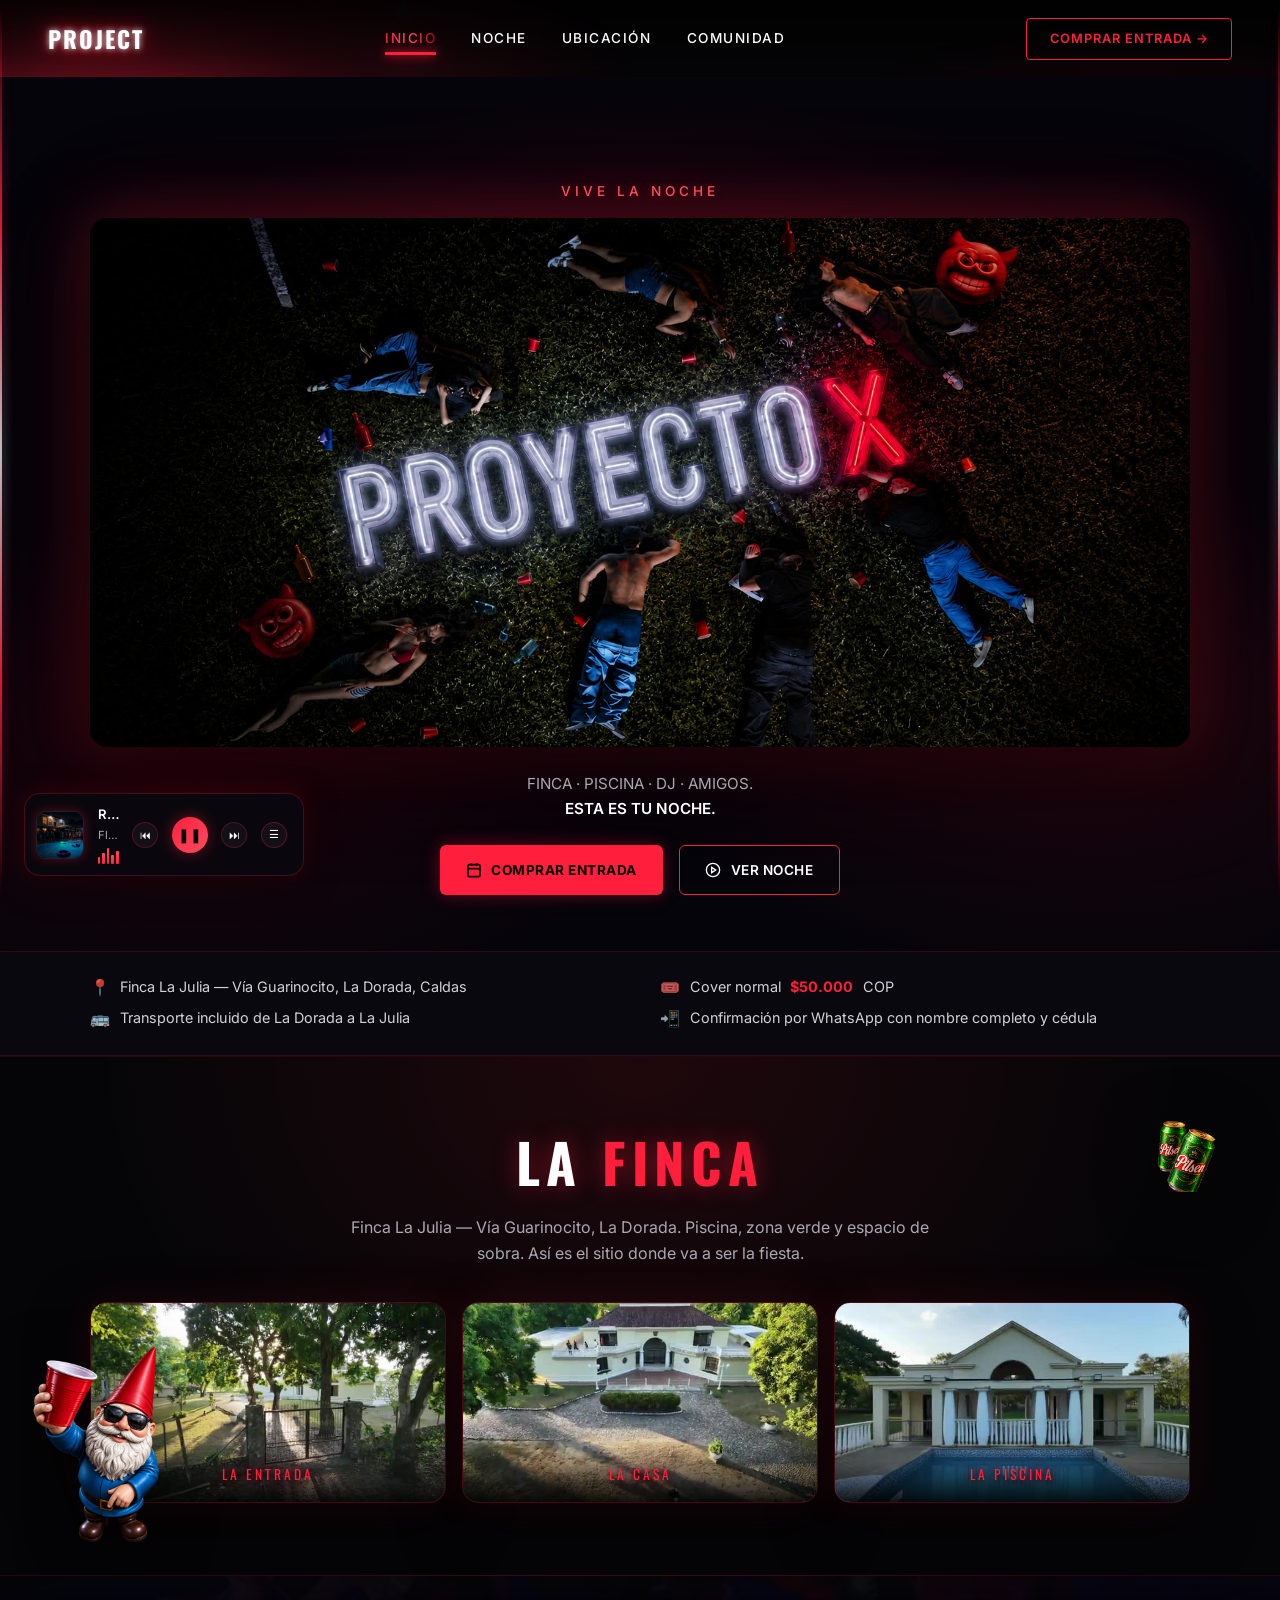
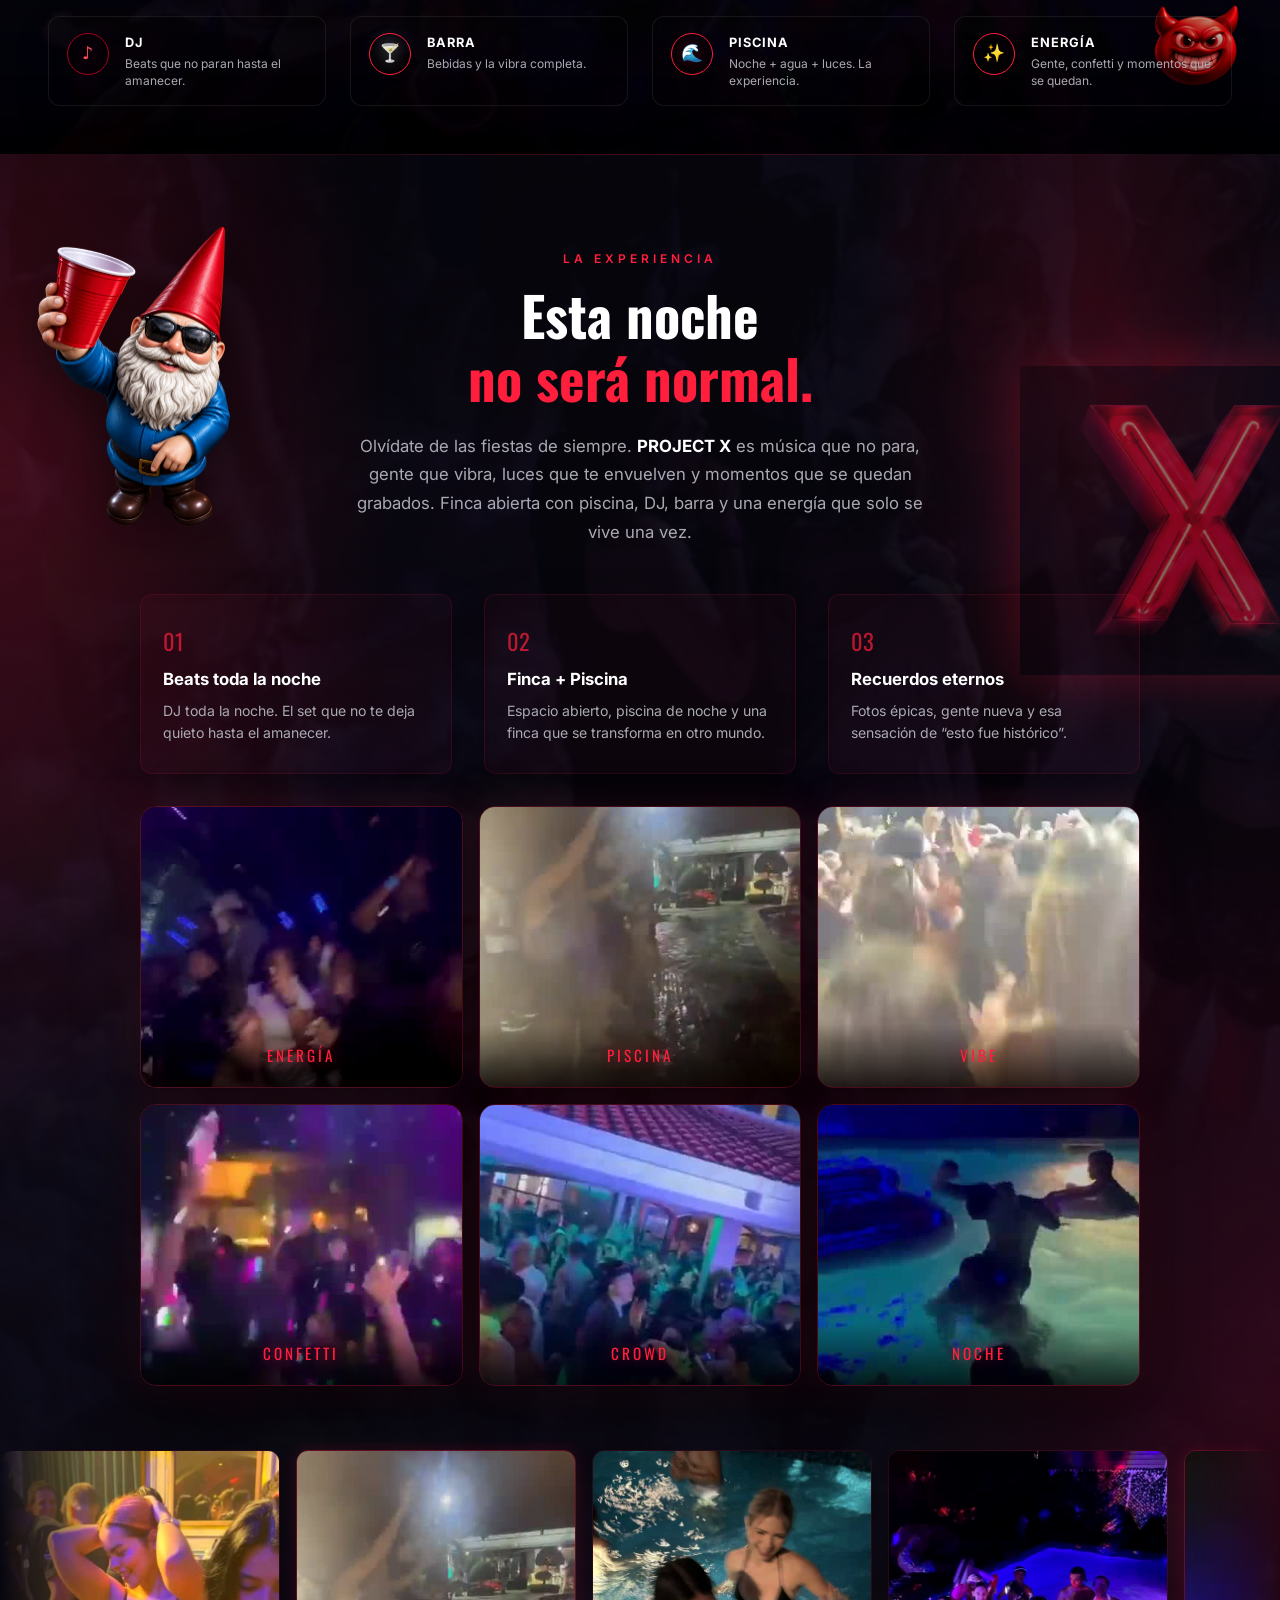
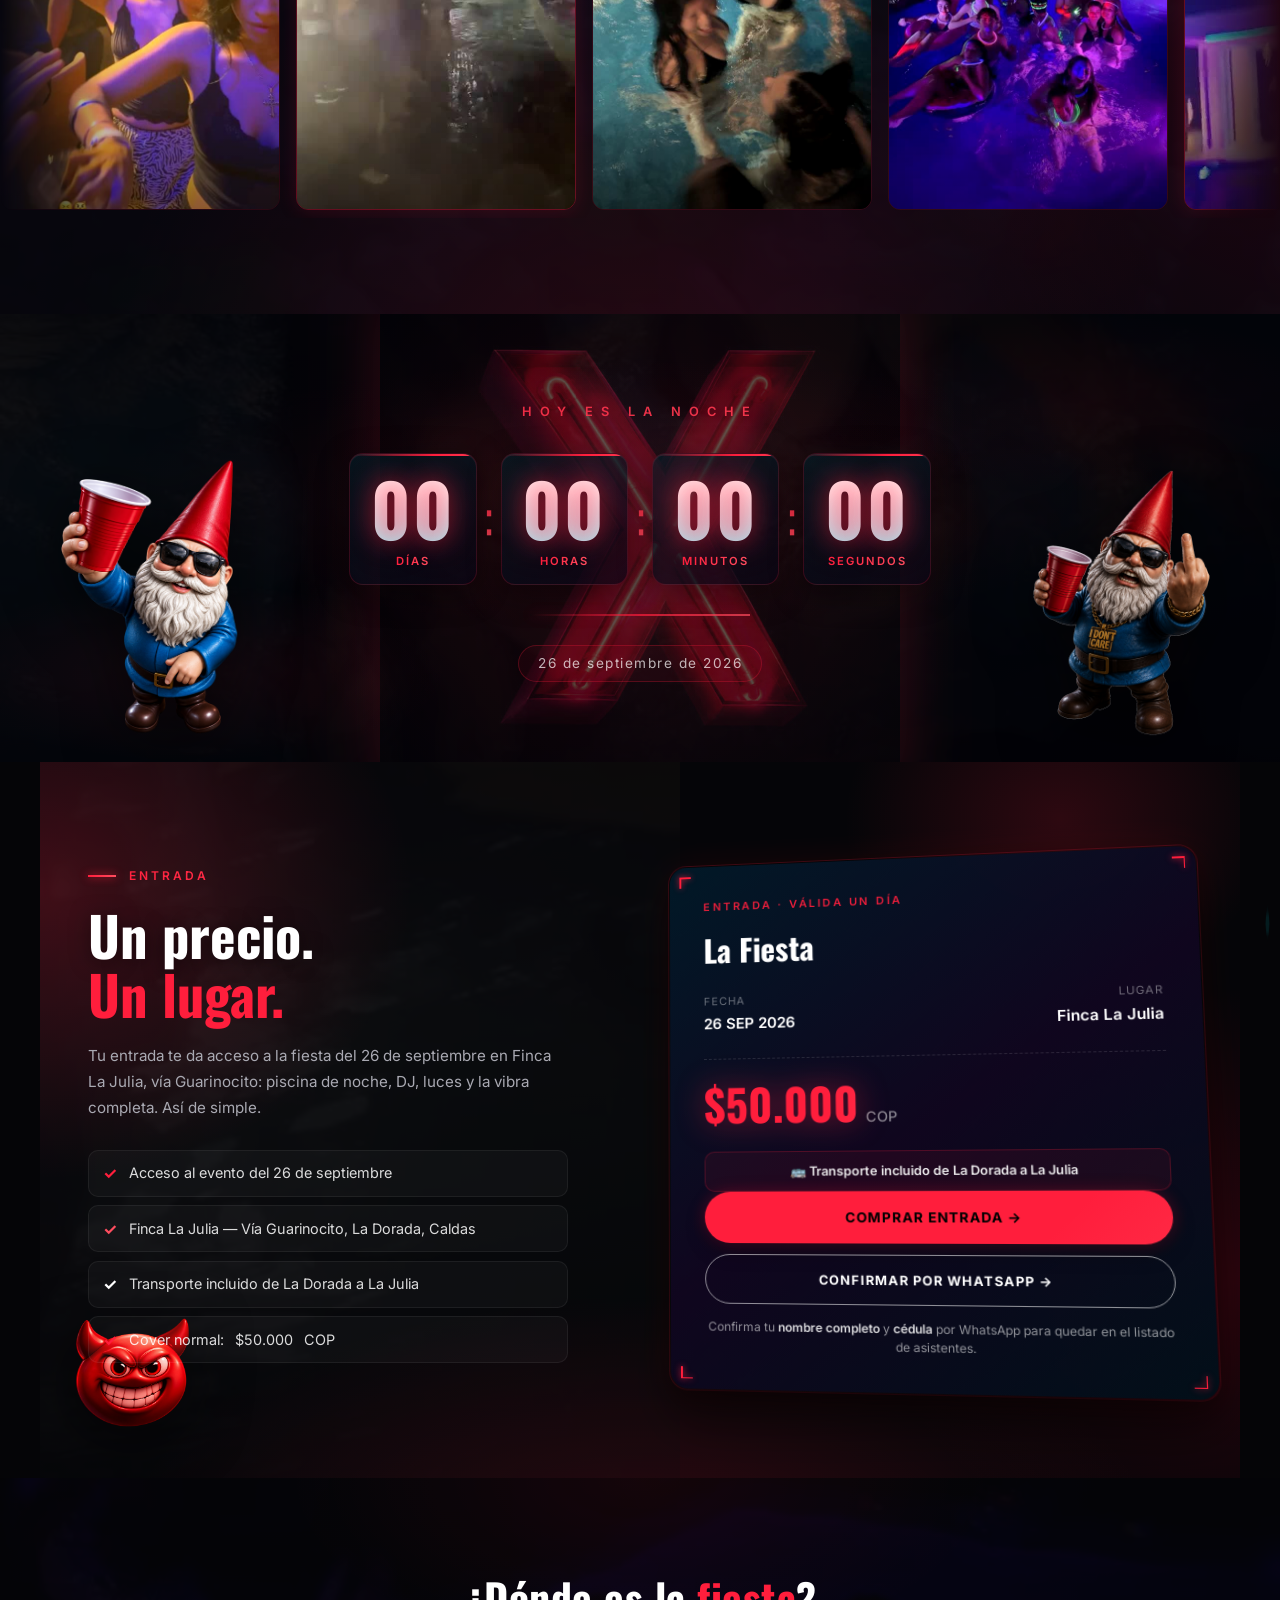
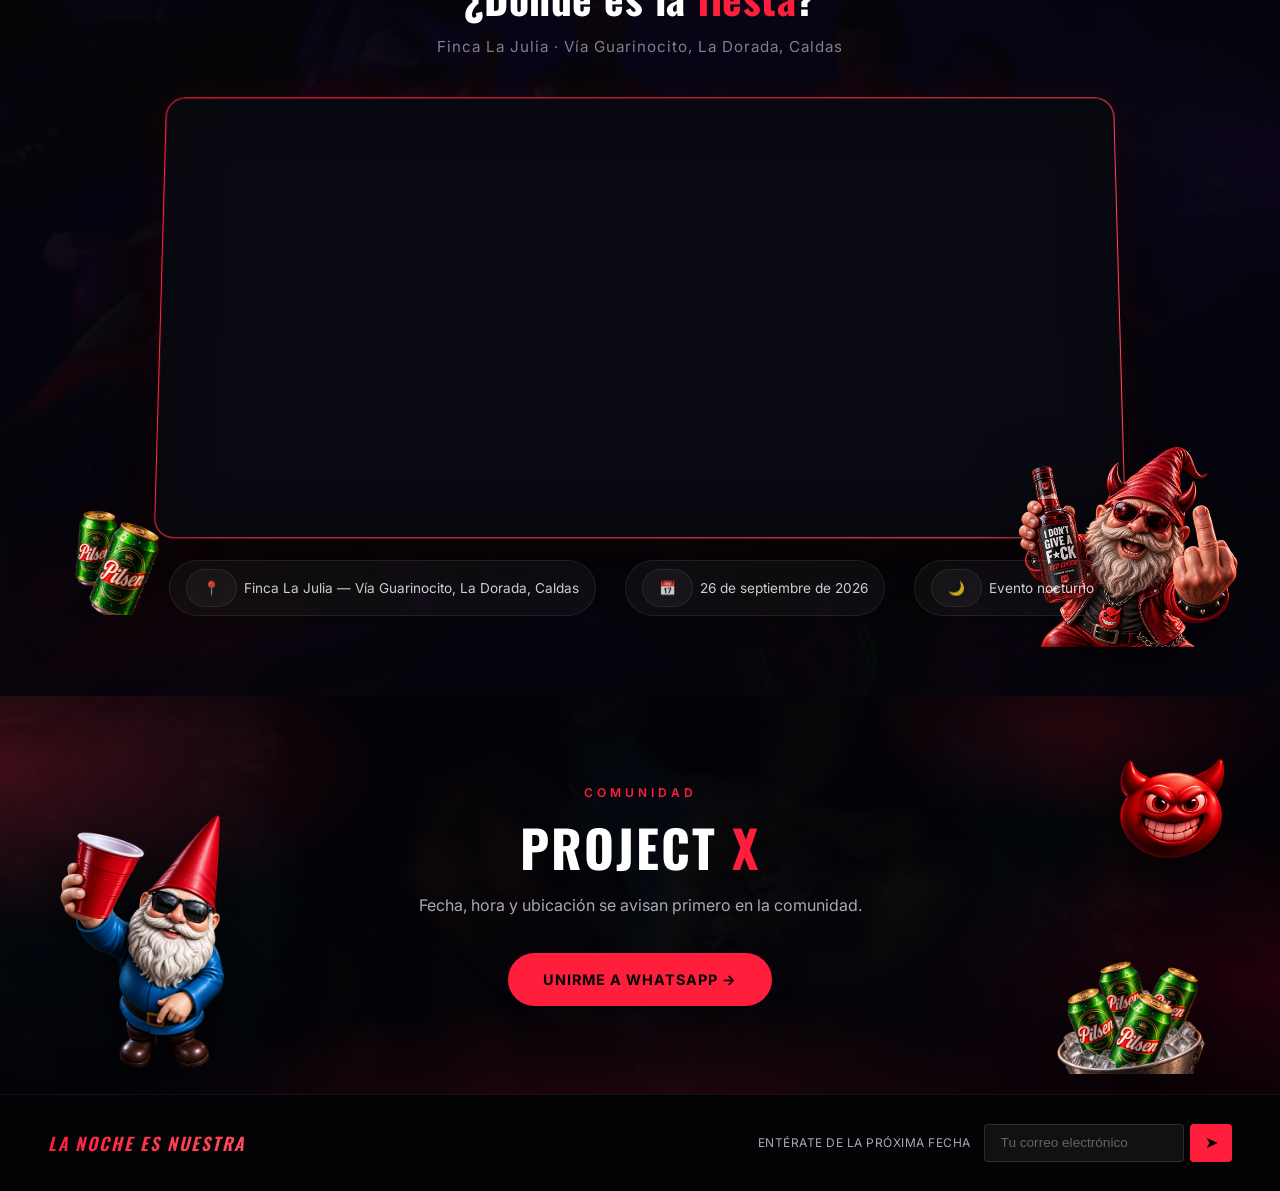
<file: index.html>
<!DOCTYPE html>
<html lang="es">
<head>
  <meta charset="UTF-8">
  <meta name="viewport" content="width=device-width, initial-scale=1.0">
  <title>PROJECT X | Vive la Noche</title>
  <link rel="preload" as="image" href="assets/img/hero-proyectox.jpg" fetchpriority="high">
  <link rel="preconnect" href="https://fonts.googleapis.com">
  <link rel="preconnect" href="https://fonts.gstatic.com" crossorigin>
  <!-- Fuentes sin bloquear el pintado: si Google Fonts va lento o falla,
       la pagina se ve igual con la tipografia de respaldo del sistema -->
  <link href="https://fonts.googleapis.com/css2?family=Inter:wght@300;400;500;600;700;800;900&family=Oswald:wght@500;600;700&display=swap" rel="stylesheet" media="print" onload="this.media='all'">
  <noscript><link href="https://fonts.googleapis.com/css2?family=Inter:wght@300;400;500;600;700;800;900&family=Oswald:wght@500;600;700&display=swap" rel="stylesheet"></noscript>
  <link rel="stylesheet" href="css/styles.css">
</head>
<body>
  <div class="disco-dots" aria-hidden="true">
    <span></span><span></span><span></span><span></span>
    <span></span><span></span><span></span><span></span>
  </div>
  <!-- Ambiente de fiesta: luces flotantes y rieles de neon (decorativo) -->
  <div class="party-orbs" aria-hidden="true">
    <span></span><span></span><span></span><span></span>
  </div>
  <div class="party-rail izq" aria-hidden="true"></div>
  <div class="party-rail der" aria-hidden="true"></div>

  <div class="cursor-dot" id="cursorDot"></div>
  <div class="cursor-ring" id="cursorRing"></div>
  <canvas id="ambientCanvas"></canvas>
    <!-- MUSIC PLAYER -->
  <div class="music-player-card" id="musicCard">
    <img src="assets/audio/projectx-cover.jpg" alt="Portada" class="music-cover" id="musicCover">
    <div class="music-info" id="musicInfoToggle">
      <div class="music-track" id="musicTrack">Project X</div>
      <div class="music-artist" id="musicArtist">Yeah Yeah Yeahs</div>
      <div class="music-eq"><span></span><span></span><span></span><span></span><span></span></div>
    </div>
    <button class="music-nav-btn" id="musicPrev" title="Anterior">⏮</button>
    <button class="music-toggle" id="musicBtn" title="Play / Pause">▶</button>
    <button class="music-nav-btn" id="musicNext" title="Siguiente">⏭</button>
    <button class="music-list-btn" id="musicListBtn" title="Biblioteca de canciones">☰</button>

    <div class="music-playlist" id="musicPlaylist"></div>
  </div>
  <audio id="bgMusic" preload="none"></audio>


  <!-- HEADER -->
  <header>
    <div class="logo">PROJECT</div>
        <nav>
      <a href="#inicio" class="active">INICIO</a>
      <a href="#noche">NOCHE</a>
      <a href="#ubicacion">UBICACIÓN</a>
      <a href="#comunidad">COMUNIDAD</a>
    </nav>
    <a href="https://wa.me/573145140075" class="btn-comprar" target="_blank" rel="noopener">COMPRAR ENTRADA →</a>
  </header>

  <!-- HERO -->
  <section class="hero" id="inicio">
    <div class="hero-content">
      <p class="tagline">VIVE LA NOCHE</p>
      <!-- El poster ya trae el nombre en neon, asi que el h1 se mantiene
           solo para buscadores y lectores de pantalla, sin duplicarlo. -->
      <h1 class="hero-title solo-lectores">PROJECT X</h1>
      <img src="assets/img/hero-proyectox.jpg" alt="PROJECT X" class="hero-poster"
           width="1800" height="866" fetchpriority="high">
      <p class="hero-desc">
        FINCA · PISCINA · DJ · AMIGOS.<br>
        <strong>ESTA ES TU NOCHE.</strong>
      </p>
      <div class="hero-buttons">
        <a href="https://wa.me/573145140075" class="btn-primary" target="_blank" rel="noopener">
          <svg width="16" height="16" viewBox="0 0 24 24" fill="none" stroke="currentColor" stroke-width="2.5"><rect x="3" y="4" width="18" height="18" rx="2"/><line x1="16" y1="2" x2="16" y2="6"/><line x1="8" y1="2" x2="8" y2="6"/><line x1="3" y1="10" x2="21" y2="10"/></svg>
          COMPRAR ENTRADA
        </a>
        <a href="#noche" class="btn-secondary">
          <svg width="16" height="16" viewBox="0 0 24 24" fill="none" stroke="currentColor" stroke-width="2"><circle cx="12" cy="12" r="10"/><polygon points="10 8 16 12 10 16 10 8"/></svg>
          VER NOCHE
        </a>
      </div>
    </div>
  </section>

  <!-- INFO PRINCIPAL DEL EVENTO -->
  <section class="info-evento">
    <ul class="info-lista">
      <li><span class="info-ico">📍</span> Finca La Julia — Vía Guarinocito, La Dorada, Caldas</li>
      <li data-fase="preventa"><span class="info-ico">🎟️</span> Preventa <strong data-precio>$40.000</strong> COP hasta el 20 de septiembre</li>
      <li data-fase="preventa"><span class="info-ico">🎟️</span> Cover normal $50.000 COP desde el 21 de septiembre</li>
      <li data-fase="normal"><span class="info-ico">🎟️</span> Cover normal <strong data-precio>$50.000</strong> COP</li>
      <li><span class="info-ico">🚌</span> Transporte incluido de La Dorada a La Julia</li>
      <li><span class="info-ico">📲</span> Confirmación por WhatsApp con nombre completo y cédula</li>
    </ul>
  </section>

  <!-- LA FINCA -->
  <section class="finca-section" id="finca">
    <img src="assets/img/enano.png" alt="" aria-hidden="true" loading="lazy" class="deco deco-png deco-flota deco-finca-enano">
    <img src="assets/img/cerveza.png" alt="" aria-hidden="true" loading="lazy" class="deco deco-png deco-flota deco-finca-cerveza">
    <h2 class="finca-title">LA <span>FINCA</span></h2>
    <p class="finca-lead">Finca La Julia — Vía Guarinocito, La Dorada. Piscina, zona verde
       y espacio de sobra. Así es el sitio donde va a ser la fiesta.</p>
    <div class="finca-videos">
      <div class="finca-video-wrap">
        <video class="finca-video" muted loop playsinline preload="none"
               poster="assets/poster/poster-finca-1.jpg" data-autoplay>
          <source src="assets/video/finca-1.mp4" type="video/mp4">
        </video>
        <div class="finca-video-overlay"><span>La entrada</span></div>
      </div>
      <div class="finca-video-wrap">
        <video class="finca-video" muted loop playsinline preload="none"
               poster="assets/poster/poster-finca-2.jpg" data-autoplay>
          <source src="assets/video/finca-2.mp4" type="video/mp4">
        </video>
        <div class="finca-video-overlay"><span>La casa</span></div>
      </div>
      <div class="finca-video-wrap">
        <video class="finca-video" muted loop playsinline preload="none"
               poster="assets/poster/poster-finca-3.jpg" data-autoplay>
          <source src="assets/video/finca-3.mp4" type="video/mp4">
        </video>
        <div class="finca-video-overlay"><span>La piscina</span></div>
      </div>
    </div>
  </section>

  <!-- FEATURES -->
  <section class="features">
    <div class="section-photo-bg" style="background-image:url('assets/img/party6.jpg')"></div>
    <img src="assets/img/diablillo.png" alt="" aria-hidden="true" loading="lazy" class="deco deco-png deco-flota deco-features">
    <div class="feature">
      <div class="feature-icon">♪</div>
      <div>
        <h3>DJ</h3>
        <p>Beats que no paran hasta el amanecer.</p>
      </div>
    </div>
    <div class="feature">
      <div class="feature-icon">🍸</div>
      <div>
        <h3>BARRA</h3>
        <p>Bebidas y la vibra completa.</p>
      </div>
    </div>
    <div class="feature">
      <div class="feature-icon">🌊</div>
      <div>
        <h3>PISCINA</h3>
        <p>Noche + agua + luces. La experiencia.</p>
      </div>
    </div>
    <div class="feature">
      <div class="feature-icon">✨</div>
      <div>
        <h3>ENERGÍA</h3>
        <p>Gente, confetti y momentos que se quedan.</p>
      </div>
    </div>
  </section>


  <!-- NOCHE -->
  <section class="noche-section" id="noche">
    <div class="section-photo-bg" style="background-image:url('assets/img/party15.jpg')"></div>
    <img src="assets/img/x-neon.jpg" alt="" aria-hidden="true" loading="lazy" class="deco deco-x deco-flota deco-noche-x">
    <img src="assets/img/enano.png" alt="" aria-hidden="true" loading="lazy" class="deco deco-png deco-flota deco-noche-enano">
    <div class="noche-content anim anim-up">
      <p class="noche-eyebrow">LA EXPERIENCIA</p>
      <h2 class="noche-title">Esta noche<br><span>no será normal.</span></h2>
      <p class="noche-desc">
        Olvídate de las fiestas de siempre. <strong>PROJECT X</strong> es música que no para, 
        gente que vibra, luces que te envuelven y momentos que se quedan grabados. 
        Finca abierta con piscina, DJ, barra y una energía que solo se vive una vez.
      </p>
      <div class="noche-grid">
        <div class="noche-item anim anim-up delay-1">
          <span class="noche-num">01</span>
          <h3>Beats toda la noche</h3>
          <p>DJ toda la noche. El set que no te deja quieto hasta el amanecer.</p>
        </div>
        <div class="noche-item anim anim-up delay-2">
          <span class="noche-num">02</span>
          <h3>Finca + Piscina</h3>
          <p>Espacio abierto, piscina de noche y una finca que se transforma en otro mundo.</p>
        </div>
        <div class="noche-item anim anim-up delay-3">
          <span class="noche-num">03</span>
          <h3>Recuerdos eternos</h3>
          <p>Fotos épicas, gente nueva y esa sensación de “esto fue histórico”.</p>
        </div>
      </div>
    
      
      <div class="noche-videos anim anim-up delay-1">
        <div class="noche-video-wrap">
          <video class="noche-video" muted loop playsinline preload="none" poster="assets/poster/poster-party-video.jpg" data-autoplay>
            <source src="assets/video/party-video.mp4" type="video/mp4">
          </video>
          <div class="noche-video-overlay"><span>ENERGÍA</span></div>
        </div>
        <div class="noche-video-wrap">
          <video class="noche-video" muted loop playsinline preload="none" poster="assets/poster/poster-party-pool1.jpg" data-autoplay>
            <source src="assets/video/party-pool1.mp4" type="video/mp4">
          </video>
          <div class="noche-video-overlay"><span>PISCINA</span></div>
        </div>
        <div class="noche-video-wrap">
          <video class="noche-video" muted loop playsinline preload="none" poster="assets/poster/poster-party-video2.jpg" data-autoplay>
            <source src="assets/video/party-video2.mp4" type="video/mp4">
          </video>
          <div class="noche-video-overlay"><span>VIBE</span></div>
        </div>
        <div class="noche-video-wrap">
          <video class="noche-video" muted loop playsinline preload="none" poster="assets/poster/poster-party-video4.jpg" data-autoplay>
            <source src="assets/video/party-video4.mp4" type="video/mp4">
          </video>
          <div class="noche-video-overlay"><span>CONFETTI</span></div>
        </div>
        <div class="noche-video-wrap">
          <video class="noche-video" muted loop playsinline preload="none" poster="assets/poster/poster-party-crowd1-opt.jpg" data-autoplay>
            <source src="assets/video/party-crowd1-opt.mp4" type="video/mp4">
          </video>
          <div class="noche-video-overlay"><span>CROWD</span></div>
        </div>
        <div class="noche-video-wrap">
          <video class="noche-video" muted loop playsinline preload="none" poster="assets/poster/poster-party-pool2-opt.jpg" data-autoplay>
            <source src="assets/video/party-pool2-opt.mp4" type="video/mp4">
          </video>
          <div class="noche-video-overlay"><span>NOCHE</span></div>
        </div>
      </div>

      <!-- Mixed media gallery: photos + short vibe clips -->
      <div class="noche-gallery anim anim-up delay-2">
        <div class="noche-gallery-track">
          <div class="noche-gal-item"><img src="assets/img/party1.jpg" alt="PROJECT X" fetchpriority="high"></div>
          <div class="noche-gal-item video-item">
            <video muted loop playsinline preload="none" poster="assets/poster/poster-party-pool1.jpg" data-autoplay><source src="assets/video/party-pool1.mp4" type="video/mp4"></video>
          </div>
          <div class="noche-gal-item"><img src="assets/img/party14.jpg" alt="PROJECT X" fetchpriority="high"></div>
          <div class="noche-gal-item"><img src="assets/img/party6.jpg" alt="Piscina de noche" fetchpriority="high"></div>
          <div class="noche-gal-item video-item">
            <video muted loop playsinline preload="none" poster="assets/poster/poster-party-pool-jump.jpg" data-autoplay><source src="assets/video/party-pool-jump.mp4" type="video/mp4"></video>
          </div>
          <div class="noche-gal-item"><img src="assets/img/party15.jpg" alt="Foam party" loading="lazy"></div>
          <div class="noche-gal-item"><img src="assets/img/party2.jpg" alt="PROJECT X" loading="lazy"></div>
          <div class="noche-gal-item"><img src="assets/img/party16.jpg" alt="PROJECT X" loading="lazy"></div>
          <div class="noche-gal-item video-item">
            <video muted loop playsinline preload="none" poster="assets/poster/poster-party-crowd1-opt.jpg" data-autoplay><source src="assets/video/party-crowd1-opt.mp4" type="video/mp4"></video>
          </div>
          <div class="noche-gal-item"><img src="assets/img/party13.jpg" alt="Pool party" loading="lazy"></div>
          <div class="noche-gal-item"><img src="assets/img/party3.jpg" alt="PROJECT X" loading="lazy"></div>
          <div class="noche-gal-item"><img src="assets/img/party17.jpg" alt="Pool crowd" loading="lazy"></div>
          <div class="noche-gal-item"><img src="assets/img/party7.jpg" alt="Noche en la finca" loading="lazy"></div>
          <div class="noche-gal-item"><img src="assets/img/party18.jpg" alt="Fluorescent" loading="lazy"></div>
          <div class="noche-gal-item"><img src="assets/img/party8.jpg" alt="Piscina" loading="lazy"></div>
          <div class="noche-gal-item"><img src="assets/img/party9.jpg" alt="Brindis" loading="lazy"></div>
          <div class="noche-gal-item"><img src="assets/img/party4.jpg" alt="PROJECT X" loading="lazy"></div>
          <div class="noche-gal-item"><img src="assets/img/party12.jpg" alt="Ambiente" loading="lazy"></div>
          <div class="noche-gal-item"><img src="assets/img/party5.jpg" alt="PROJECT X" loading="lazy"></div>
          <div class="noche-gal-item"><img src="assets/img/party10.jpg" alt="Fiesta" loading="lazy"></div>
          <!-- seamless loop -->
          <div class="noche-gal-item"><img src="assets/img/party1.jpg" alt="" loading="lazy"></div>
          <div class="noche-gal-item"><img src="assets/img/party14.jpg" alt="" loading="lazy"></div>
          <div class="noche-gal-item"><img src="assets/img/party6.jpg" alt="" loading="lazy"></div>
          <div class="noche-gal-item"><img src="assets/img/party11.jpg" alt="" loading="lazy"></div>
          <div class="noche-gal-item"><img src="assets/img/party3.jpg" alt="" loading="lazy"></div>
          <div class="noche-gal-item"><img src="assets/img/party7.jpg" alt="" loading="lazy"></div>
        </div>
      </div>

    </div>
  </section>

  <!-- COUNTDOWN -->
  <section class="countdown-section" id="eventos">
    <div class="section-photo-bg" style="background-image:url('assets/img/party14.jpg')"></div>
    <canvas class="countdown-canvas" id="countdownCanvas"></canvas>
    <img src="assets/img/x-neon.jpg" alt="" aria-hidden="true" loading="lazy" class="deco deco-x deco-countdown-x">
    <img src="assets/img/enano.png" alt="" aria-hidden="true" loading="lazy" class="deco deco-png deco-flota deco-count-enano">
    <img src="assets/img/enano-agresivo.png" alt="" aria-hidden="true" loading="lazy" class="deco deco-png deco-flota deco-count-agresivo">
    <p class="countdown-label" id="countdownLabel">LA PREVENTA TERMINA EN</p>
    <div class="countdown">
      <div class="countdown-item">
        <span class="countdown-value" id="days">00</span>
        <span class="countdown-unit">Días</span>
      </div>
      <span class="countdown-separator">:</span>
      <div class="countdown-item">
        <span class="countdown-value" id="hours">00</span>
        <span class="countdown-unit">Horas</span>
      </div>
      <span class="countdown-separator">:</span>
      <div class="countdown-item">
        <span class="countdown-value" id="minutes">00</span>
        <span class="countdown-unit">Minutos</span>
      </div>
      <span class="countdown-separator">:</span>
      <div class="countdown-item">
        <span class="countdown-value" id="seconds">00</span>
        <span class="countdown-unit">Segundos</span>
      </div>
    </div>
    <div class="countdown-line"></div>
    <p class="countdown-date" id="countdownDate">Preventa hasta el 20 de septiembre · Evento el 26 de septiembre de 2026</p>
  </section>

  <!-- TICKET / ENTRADA -->
  <section class="ticket-section" id="entrada">
    <div class="section-photo-bg" style="background-image:url('assets/img/party13.jpg')"></div>
    <canvas class="ticket-bg-particles" id="ticketCanvas"></canvas>
    <img src="assets/img/diablillo.png" alt="" aria-hidden="true" loading="lazy" class="deco deco-png deco-flota deco-entrada">
    <div class="ticket-info">
      <div class="ticket-eyebrow">Entrada</div>
      <h2 class="ticket-title">
        <span class="line1">Un precio.</span>
        <span class="line2">Un lugar.</span>
      </h2>
      <p class="ticket-desc">
        Tu entrada te da acceso a la fiesta del 26 de septiembre en Finca La Julia, vía Guarinocito: piscina de noche, DJ, luces y la vibra completa. Así de simple.
      </p>
      <ul class="ticket-checks">
        <li>Acceso al evento del 26 de septiembre</li>
        <li>Finca La Julia — Vía Guarinocito, La Dorada, Caldas</li>
        <li>Transporte incluido de La Dorada a La Julia</li>
        <li data-fase="preventa">Preventa: <span data-precio>$40.000</span> COP hasta el 20 de septiembre</li>
        <li data-fase="normal">Cover normal: <span data-precio>$50.000</span> COP</li>
      </ul>
    </div>

    <div class="ticket-card tilt-3d" id="ticketCard">
        <div class="tilt-shine" aria-hidden="true"></div>
                  <div class="corner corner-tl"></div>
      <div class="corner corner-tr"></div>
      <div class="corner corner-bl"></div>
      <div class="corner corner-br"></div>
      <div class="ticket-card-header" data-fase="preventa">Preventa · Hasta el 20 de septiembre</div>
      <div class="ticket-card-header" data-fase="normal">Entrada · Válida un día</div>
      <h3 class="ticket-card-title">La Fiesta</h3>
      <div class="ticket-card-meta">
        <div>
          <span>Fecha</span>
          <strong>26 SEP 2026</strong>
        </div>
        <div style="text-align:right">
          <span>Lugar</span>
          <strong>Finca La Julia</strong>
        </div>
      </div>
      <div class="ticket-price">
        <span class="amount" data-precio>$40.000</span>
        <span class="currency">COP</span>
      </div>
      <p class="ticket-nota" data-fase="preventa">Después del 20 de septiembre el cover sube a $50.000 COP</p>
      <p class="ticket-transporte">🚌 Transporte incluido de La Dorada a La Julia</p>
      <a href="https://wa.me/573145140075?text=Hola%2C%20quiero%20comprar%20mi%20entrada%20para%20PROJECT%20X%20(26%20de%20septiembre)." class="btn-ticket" target="_blank" rel="noopener">COMPRAR ENTRADA →</a>
      <a href="https://wa.me/573145140075?text=Hola%2C%20confirmo%20mi%20asistencia%20a%20PROJECT%20X%20(26%20de%20septiembre).%0A%0ANombre%20completo%3A%20%0AC%C3%A9dula%3A%20%0AConfirmo%20asistencia%3A%20S%C3%AD" class="btn-confirmar" target="_blank" rel="noopener">CONFIRMAR POR WHATSAPP →</a>
      <p class="ticket-nota">Confirma tu <strong>nombre completo</strong> y <strong>cédula</strong> por WhatsApp para quedar en el listado de asistentes.</p>
    </div>
  </section>


  <!-- MAP -->
  <section class="map-section" id="ubicacion">
    <img src="assets/img/enano-endemoniado.png" alt="" aria-hidden="true" loading="lazy" class="deco deco-png deco-flota deco-mapa-demonio">
    <img src="assets/img/cerveza.png" alt="" aria-hidden="true" loading="lazy" class="deco deco-png deco-flota deco-mapa-cerveza">
    <div class="section-photo-bg" style="background-image:url('assets/img/party18.jpg')"></div>
    <h2 class="anim anim-up">¿Dónde es la <span>fiesta</span>?</h2>
    <p class="map-subtitle anim anim-up delay-1">
      Finca La Julia · Vía Guarinocito, La Dorada, Caldas
    </p>
    <div class="map-3d-frame">
      <div class="map-wrapper anim anim-scale delay-2">
        <iframe
          src="https://www.google.com/maps?q=9736%2B3HM+La+Dorada,+Caldas,+Colombia&amp;output=embed&amp;z=16"
          allowfullscreen=""
          loading="lazy"
          referrerpolicy="no-referrer-when-downgrade"
          title="Finca La Julia - Vía Guarinocito, La Dorada, Caldas">
        </iframe>
      </div>
    </div>
    <div class="map-info anim anim-up delay-3">
      <div class="map-info-item">
        <span>📍</span> Finca La Julia — Vía Guarinocito, La Dorada, Caldas
      </div>
      <div class="map-info-item">
        <span>📅</span> 26 de septiembre de 2026
      </div>
      <div class="map-info-item">
        <span>🌙</span> Evento nocturno
      </div>
    </div>
  </section>



  <!-- COMUNIDAD -->
  <section class="comunidad-section" id="comunidad">
    <div class="comunidad-bg"></div>
    <img src="assets/img/diablillo.png" alt="" aria-hidden="true" loading="lazy" class="deco deco-png deco-flota deco-comunidad">
    <img src="assets/img/enano.png" alt="" aria-hidden="true" loading="lazy" class="deco deco-png deco-flota deco-comu-enano">
    <img src="assets/img/cervezas.png" alt="" aria-hidden="true" loading="lazy" class="deco deco-png deco-flota deco-comu-cervezas">
    <div class="comunidad-inner anim anim-up">
      <p class="comunidad-eyebrow">COMUNIDAD</p>
      <h2 class="comunidad-title">PROJECT <span>X</span></h2>
      <p class="comunidad-desc">Fecha, hora y ubicación se avisan primero en la comunidad.</p>
      <a href="https://chat.whatsapp.com/LpS7e7bCkpaD53yu0gvmPk" class="btn-comunidad" target="_blank" rel="noopener">
        UNIRME A WHATSAPP →
      </a>
    </div>
  </section>

  <!-- FOOTER -->
  <footer>
    <div class="footer-slogan">LA NOCHE ES NUESTRA</div>
    <div class="newsletter">
      <span>ENTÉRATE DE LA PRÓXIMA FECHA</span>
      <form class="newsletter-form" onsubmit="event.preventDefault(); alert('¡Gracias! Te avisaremos de los próximos eventos.');">
        <input type="email" placeholder="Tu correo electrónico" required>
        <button type="submit">➤</button>
      </form>
    </div>
  </footer>

  <!-- Scripts: cada archivo cubre un area concreta (ver docs/ARQUITECTURA.md) -->
  <script src="js/countdown.js" defer></script>
  <script src="js/music-player.js" defer></script>
  <script src="js/visual-effects.js" defer></script>
  <script src="js/navigation.js" defer></script>

</body>
</html>
</file>
<file: css/styles.css>
/* ==========================================================================
   PROJECT X — Hoja de estilos unica

   IMPORTANTE: el orden de las reglas es significativo. Mas abajo hay
   overrides deliberados que dependen de la cascada (por ejemplo, ajustes
   moviles y "IMMERSIVE EFFECTS" que sobrescriben reglas anteriores).
   No reordenar ni mover bloques de sitio.

   INDICE DE SECCIONES
      1. HEADER                                        (linea ~66)
      2. HERO                                          (linea ~150)
      3. FEATURES                                      (linea ~281)
      4. COUNTDOWN                                     (linea ~332)
      5. TICKET / ENTRADA                              (linea ~422)
      6. FOOTER                                        (linea ~636)
      7. RESPONSIVE                                    (linea ~735)
      8. IMMERSIVE EFFECTS                             (linea ~780)
      9. MAP                                           (linea ~939)
     10. NOCHE                                         (linea ~1010)
     11. COMUNIDAD                                     (linea ~1092)
     12. MAP PREMIUM                                   (linea ~1161)
     13. MUSIC PLAYER WIDGET                           (linea ~1279)
     14. IMMERSIVE CURSOR (soft neon glow)             (linea ~1604)
     15. NOCHE GALLERY                                 (linea ~1654)
     16. DISCO COLOR SHIFT DETAILS                     (linea ~1819)
     17. FLOW UPGRADE: COUNTDOWN / TICKET / MAP        (linea ~2047)
     18. TRUE 3D: TICKET + MAP (stable)                (linea ~2358)
   ========================================================================== */

:root {
  --cyan: #ff1e3c;
  --cyan-dark: #00c4d4;
  --cyan-glow: rgba(255,30,60,0.4);
  --purple: #a8001e;
  --magenta: #ff1e3c;
  --pink: #ff2d95;
  --lime: #ffffff;
  --orange: #ff6b00;
  --blue: #4d7cff;
  --bg-dark: #050508;
  --text: #ffffff;
  --text-muted: #b0b0c0;
}

* {
  margin: 0;
  padding: 0;
  box-sizing: border-box;
}

body {
  font-family: 'Inter', system-ui, sans-serif;
  background: var(--bg-dark);
  color: var(--text);
  overflow-x: hidden;
  line-height: 1.5;
  position: relative;
}

/* Disco ambient color wash */
body::before {
  content: '';
  position: fixed;
  inset: 0;
  pointer-events: none;
  z-index: 0;
  background:
    radial-gradient(ellipse 70% 45% at 12% 12%, rgba(255,30,60,0.22) 0%, transparent 55%),
    radial-gradient(ellipse 55% 40% at 88% 22%, rgba(168,0,30,0.20) 0%, transparent 50%),
    radial-gradient(ellipse 50% 45% at 50% 88%, rgba(255,30,60,0.16) 0%, transparent 55%),
    radial-gradient(ellipse 40% 30% at 72% 58%, rgba(255,30,60,0.14) 0%, transparent 50%),
    radial-gradient(ellipse 35% 28% at 22% 72%, rgba(255,255,255,0.10) 0%, transparent 50%),
    radial-gradient(ellipse 30% 25% at 40% 40%, rgba(255,30,60,0.06) 0%, transparent 50%);
  animation: discoWash 18s ease-in-out infinite alternate;
}
@keyframes discoWash {
  0% { opacity: 0.7; filter: hue-rotate(0deg); }
  50% { opacity: 1; filter: hue-rotate(15deg); }
  100% { opacity: 0.85; filter: hue-rotate(-10deg); }
}
header, section, footer { position: relative; z-index: 1; }

.features .feature:nth-child(2) .feature-icon { color: var(--cyan); text-shadow: 0 0 16px var(--cyan-glow); }
.features .feature:nth-child(3) .feature-icon { color: var(--pink); text-shadow: 0 0 16px rgba(255,30,60,0.5); }
.features .feature:nth-child(4) .feature-icon { color: var(--lime); text-shadow: 0 0 16px rgba(255,255,255,0.45); }
.features .feature:nth-child(5) .feature-icon { color: var(--purple); text-shadow: 0 0 16px rgba(168,0,30,0.5); }


/* ========== HEADER ========== */
header {
  position: fixed;
  top: 0;
  left: 0;
  right: 0;
  z-index: 100;
  display: flex;
  align-items: center;
  justify-content: space-between;
  padding: 1.1rem 3rem;
  background: linear-gradient(to bottom, rgba(0,0,0,0.75) 0%, rgba(0,0,0,0.3) 70%, transparent 100%);
  backdrop-filter: blur(4px);
}

.logo {
  font-family: 'Oswald', sans-serif;
  font-size: 1.45rem;
  font-weight: 700;
  letter-spacing: 2px;
  line-height: 1;
  background: linear-gradient(135deg, var(--cyan) 0%, var(--pink) 40%, var(--purple) 70%, var(--lime) 100%);
  -webkit-background-clip: text;
  -webkit-text-fill-color: transparent;
  background-clip: text;
  text-transform: uppercase;
  filter: drop-shadow(0 0 8px rgba(255,30,60,0.5));
}

nav {
  display: flex;
  gap: 2.2rem;
}

nav a {
  color: var(--text);
  text-decoration: none;
  font-size: 0.85rem;
  font-weight: 500;
  letter-spacing: 1.5px;
  text-transform: uppercase;
  position: relative;
  transition: color 0.25s;
}

nav a:hover,
nav a.active {
  color: var(--cyan);
}

nav a.active::after {
  content: '';
  position: absolute;
  bottom: -6px;
  left: 0;
  width: 100%;
  height: 2px;
  background: linear-gradient(90deg, var(--cyan), var(--pink));
  box-shadow: 0 0 8px var(--cyan), 0 0 14px rgba(255,30,60,0.35);
}

.btn-comprar {
  display: inline-flex;
  align-items: center;
  gap: 0.5rem;
  padding: 0.65rem 1.4rem;
  border: 1.5px solid var(--cyan);
  border-radius: 4px;
  color: var(--cyan);
  font-size: 0.8rem;
  font-weight: 600;
  letter-spacing: 1px;
  text-transform: uppercase;
  text-decoration: none;
  transition: all 0.25s;
  background: transparent;
}

.btn-comprar:hover {
  background: var(--cyan);
  color: #000;
  box-shadow: 0 0 20px var(--cyan-glow);
}

/* ========== HERO ========== */
.hero {
  position: relative;
  min-height: 58vh;
  display: flex;
  flex-direction: column;
  justify-content: center;
  padding: 5.5rem 3rem 2.5rem;
  background-image: 
    linear-gradient(to right, rgba(0,0,0,0.78) 0%, rgba(0,0,0,0.55) 45%, rgba(0,0,8,0.42) 100%),
    linear-gradient(to top, rgba(0,0,0,0.55) 0%, transparent 45%),
    radial-gradient(ellipse 60% 50% at 80% 30%, rgba(168,0,30,0.15) 0%, transparent 55%),
    url('../assets/img/hero-bg.jpg');
  background-size: cover;
  background-position: center 45%;
  background-repeat: no-repeat;
}

.hero-content {
  max-width: 650px;
  z-index: 2;
}

.tagline {
  font-size: 0.85rem;
  font-weight: 500;
  letter-spacing: 4px;
  text-transform: uppercase;
  color: var(--pink);
  text-shadow: 0 0 12px rgba(255,30,60,0.35);
  margin-bottom: 0.6rem;
}

.hero-title {
  font-family: 'Oswald', sans-serif;
  font-size: clamp(2.6rem, 6.2vw, 4.6rem);
  font-weight: 700;
  line-height: 0.9;
  text-transform: uppercase;
  margin-bottom: 0.3rem;
}

.hero-title .noir {
  color: #fff;
  text-shadow: 0 0 30px rgba(255,255,255,0.45), 0 2px 20px rgba(0,0,0,0.8);
}

.hero-title .hero-x {
  display: block;
  background: linear-gradient(90deg, var(--cyan) 0%, var(--pink) 35%, var(--purple) 65%, var(--lime) 100%);
  background-size: 200% auto;
  -webkit-background-clip: text;
  -webkit-text-fill-color: transparent;
  background-clip: text;
  filter: drop-shadow(0 0 18px rgba(255,30,60,0.55)) drop-shadow(0 0 14px rgba(255,30,60,0.45)) drop-shadow(0 2px 12px rgba(0,0,0,0.7));
  font-style: italic;
  letter-spacing: -1px;
  animation: neonShift 6s ease-in-out infinite alternate;
}
@keyframes neonShift {
  0% { background-position: 0% center; }
  100% { background-position: 100% center; }
}

.hero-desc {
  font-size: 0.95rem;
  color: var(--text-muted);
  max-width: 380px;
  margin: 0.9rem 0 1.4rem;
  line-height: 1.6;
}

.hero-desc strong {
  color: #fff;
  font-weight: 600;
}

.hero-buttons {
  display: flex;
  gap: 1rem;
  flex-wrap: wrap;
}

.btn-primary {
  display: inline-flex;
  align-items: center;
  gap: 0.6rem;
  padding: 0.85rem 1.6rem;
  background: linear-gradient(135deg, var(--cyan) 0%, #ff1e3c 50%, var(--pink) 100%);
  color: #000;
  font-size: 0.85rem;
  font-weight: 700;
  letter-spacing: 0.5px;
  text-transform: uppercase;
  text-decoration: none;
  border-radius: 6px;
  border: none;
  cursor: pointer;
  transition: all 0.25s;
}

.btn-primary:hover {
  background: #fff;
  box-shadow: 0 0 25px var(--cyan-glow);
  transform: translateY(-2px);
}

.btn-secondary {
  display: inline-flex;
  align-items: center;
  gap: 0.6rem;
  padding: 0.85rem 1.6rem;
  background: transparent;
  color: #fff;
  font-size: 0.85rem;
  font-weight: 600;
  letter-spacing: 0.5px;
  text-transform: uppercase;
  text-decoration: none;
  border-radius: 6px;
  border: 1.5px solid rgba(255,255,255,0.35);
  cursor: pointer;
  transition: all 0.25s;
}

.btn-secondary:hover {
  border-color: var(--cyan);
  color: var(--cyan);
  background: rgba(255,30,60,0.08);
}

/* Los bloques que dependen de la fase (preventa / cover normal) se ocultan
   con el atributo `hidden` desde js/countdown.js. Sin este !important, las
   reglas de abajo que fijan `display` ganarian y se verian igualmente. */
[hidden] { display: none !important; }

/* ========== INFO PRINCIPAL DEL EVENTO ========== */
/* Franja de datos concretos justo debajo del hero: lugar, precios,
   transporte y confirmacion. Sin relleno de marketing. */
.info-evento {
  background: #08080e;
  border-top: 1px solid rgba(255,30,60,0.14);
  border-bottom: 1px solid rgba(255,30,60,0.14);
  padding: 1.6rem 3rem;
}
.info-lista {
  list-style: none;
  max-width: 1100px;
  margin: 0 auto;
  display: grid;
  grid-template-columns: repeat(2, minmax(0, 1fr));
  gap: 0.55rem 2.5rem;
}
.info-lista li {
  display: flex;
  align-items: flex-start;
  gap: 0.6rem;
  font-size: 0.9rem;
  line-height: 1.45;
  color: rgba(255,255,255,0.82);
}
.info-lista strong { color: var(--cyan); font-weight: 700; }
.info-ico { flex-shrink: 0; font-size: 1rem; line-height: 1.35; }

@media (max-width: 900px) {
  .info-lista { grid-template-columns: 1fr; gap: 0.55rem; }
  .info-evento { padding: 1.3rem 1.5rem; }
  .info-lista li { font-size: 0.85rem; }
}

/* ========== FEATURES ========== */
.features {
  display: grid;
  grid-template-columns: repeat(4, 1fr);
  gap: 1.5rem;
  padding: 2.5rem 3rem 3rem;
  background: linear-gradient(to bottom, transparent, rgba(0,0,0,0.95));
}

.feature {
  display: flex;
  align-items: flex-start;
  gap: 1rem;
  padding: 0.5rem 0;
}

.feature-icon {
  width: 42px;
  height: 42px;
  border: 1.5px solid var(--cyan);
  border-radius: 50%;
  display: flex;
  align-items: center;
  justify-content: center;
  flex-shrink: 0;
  color: var(--cyan);
  font-size: 1.1rem;
  transition: border-color 0.3s, color 0.3s, box-shadow 0.3s;
}
.feature:nth-of-type(2) .feature-icon { border-color: var(--purple); color: var(--purple); }
.feature:nth-of-type(3) .feature-icon { border-color: #ff1e3c; color: #ff1e3c; }
.feature:nth-of-type(4) .feature-icon { border-color: var(--magenta); color: var(--magenta); }
.feature:hover .feature-icon {
  box-shadow: 0 0 16px currentColor;
}

.feature h3 {
  font-size: 0.8rem;
  font-weight: 700;
  letter-spacing: 1px;
  text-transform: uppercase;
  margin-bottom: 0.25rem;
  color: #fff;
}

.feature p {
  font-size: 0.75rem;
  color: var(--text-muted);
  line-height: 1.4;
}

/* ========== COUNTDOWN ========== */
.countdown-section {
  background: #030308;
  padding: 5rem 2rem 4rem;
  text-align: center;
  position: relative;
  overflow: hidden;
}

.countdown-section::before {
  content: '';
  position: absolute;
  top: 50%;
  left: 50%;
  transform: translate(-50%, -50%);
  width: 600px;
  height: 600px;
  background: radial-gradient(circle, rgba(255,30,60,0.06) 0%, transparent 70%);
  pointer-events: none;
}

.countdown-label {
  font-size: 0.75rem;
  font-weight: 600;
  letter-spacing: 6px;
  text-transform: uppercase;
  color: var(--cyan);
  margin-bottom: 1.8rem;
  opacity: 0.9;
}

.countdown {
  display: flex;
  justify-content: center;
  align-items: flex-start;
  gap: 0.4rem;
  flex-wrap: wrap;
}

.countdown-item {
  display: flex;
  flex-direction: column;
  align-items: center;
  min-width: 90px;
}

.countdown-value {
  font-family: 'Oswald', sans-serif;
  font-size: clamp(2.8rem, 7vw, 4.5rem);
  font-weight: 700;
  color: #fff;
  line-height: 1;
  text-shadow: 0 0 30px rgba(255,30,60,0.5), 0 0 60px rgba(255,30,60,0.2);
  letter-spacing: 2px;
}

.countdown-separator {
  font-family: 'Oswald', sans-serif;
  font-size: clamp(2.2rem, 5vw, 3.5rem);
  color: rgba(255,30,60,0.5);
  margin-top: 0.15em;
  font-weight: 300;
}

.countdown-unit {
  font-size: 0.7rem;
  font-weight: 600;
  letter-spacing: 2px;
  text-transform: uppercase;
  color: var(--cyan);
  margin-top: 0.6rem;
  opacity: 0.85;
}

.countdown-date {
  margin-top: 2.5rem;
  font-size: 0.9rem;
  color: rgba(255,255,255,0.45);
  letter-spacing: 1px;
}

.countdown-line {
  width: 180px;
  height: 1px;
  background: linear-gradient(90deg, transparent, var(--cyan), transparent);
  margin: 1.8rem auto 0;
  opacity: 0.4;
  box-shadow: 0 0 10px var(--cyan-glow);
}

/* ========== TICKET / ENTRADA ========== */
.ticket-section {
  background: #050508;
  padding: 5rem 3rem;
  display: grid;
  grid-template-columns: 1fr 1fr;
  gap: 4rem;
  align-items: center;
  max-width: 1200px;
  margin: 0 auto;
  width: 100%;
  box-sizing: border-box;
}
/* Full-bleed photo behind ticket section */
.ticket-section .section-photo-bg {
  position: absolute;
  left: 50%;
  transform: translateX(-50%);
  width: 100vw;
  inset: 0 auto 0 auto;
  height: 100%;
}

.ticket-info {
  max-width: 480px;
}

.ticket-eyebrow {
  display: flex;
  align-items: center;
  gap: 0.8rem;
  font-size: 0.75rem;
  font-weight: 600;
  letter-spacing: 3px;
  text-transform: uppercase;
  color: var(--cyan);
  margin-bottom: 1.2rem;
}

.ticket-eyebrow::before {
  content: '';
  width: 28px;
  height: 1.5px;
  background: var(--cyan);
}

.ticket-title {
  font-family: 'Oswald', sans-serif;
  font-size: clamp(2.4rem, 5vw, 3.4rem);
  font-weight: 700;
  line-height: 1.1;
  margin-bottom: 1.2rem;
}

.ticket-title .line1 {
  color: #fff;
  display: block;
}

.ticket-title .line2 {
  color: var(--cyan);
  display: block;
}

.ticket-desc {
  font-size: 0.95rem;
  color: var(--text-muted);
  line-height: 1.7;
  margin-bottom: 1.8rem;
}

.ticket-checks {
  list-style: none;
}

.ticket-checks li {
  display: flex;
  align-items: center;
  gap: 0.7rem;
  font-size: 0.9rem;
  color: rgba(255,255,255,0.85);
  margin-bottom: 0.7rem;
}

.ticket-checks li::before {
  content: '✓';
  color: var(--cyan);
  font-weight: 700;
  font-size: 1rem;
}

.ticket-card {
  background: linear-gradient(160deg, rgba(0,40,50,0.9) 0%, rgba(0,20,30,0.95) 100%);
  border: 1px solid rgba(255,30,60,0.2);
  border-radius: 16px;
  padding: 2rem;
  position: relative;
  box-shadow: 0 20px 60px rgba(0,0,0,0.5), 0 0 40px rgba(255,30,60,0.08);
  overflow: hidden;
}

.ticket-card::before {
  content: '';
  position: absolute;
  top: 0;
  left: 0;
  right: 0;
  height: 1px;
  background: linear-gradient(90deg, transparent, rgba(255,30,60,0.5), transparent);
}

.ticket-card-header {
  font-size: 0.7rem;
  font-weight: 600;
  letter-spacing: 2px;
  text-transform: uppercase;
  color: var(--cyan);
  margin-bottom: 0.8rem;
  opacity: 0.9;
}

.ticket-card-title {
  font-family: 'Oswald', sans-serif;
  font-size: 2rem;
  font-weight: 700;
  color: #fff;
  margin-bottom: 1.4rem;
}

.ticket-card-meta {
  display: flex;
  justify-content: space-between;
  margin-bottom: 1.5rem;
  padding-bottom: 1.5rem;
  border-bottom: 1px dashed rgba(255,255,255,0.12);
}

.ticket-card-meta div {
  display: flex;
  flex-direction: column;
  gap: 0.25rem;
}

.ticket-card-meta span {
  font-size: 0.7rem;
  color: rgba(255,255,255,0.4);
  text-transform: uppercase;
  letter-spacing: 1px;
}

.ticket-card-meta strong {
  font-size: 0.95rem;
  color: #fff;
  font-weight: 600;
}

.ticket-price {
  display: flex;
  align-items: baseline;
  gap: 0.4rem;
  margin-bottom: 1.5rem;
}

.ticket-price .amount {
  font-family: 'Oswald', sans-serif;
  font-size: 2.8rem;
  font-weight: 700;
  background: linear-gradient(90deg, var(--cyan) 0%, #ff1e3c 40%, var(--pink) 100%);
  background-size: 200% auto;
  -webkit-background-clip: text;
  -webkit-text-fill-color: transparent;
  background-clip: text;
  filter: drop-shadow(0 0 16px rgba(255,30,60,0.45));
  animation: gradientMove 4s ease infinite;
  line-height: 1;
}

.ticket-price .currency {
  font-size: 0.9rem;
  color: rgba(255,255,255,0.5);
  font-weight: 500;
}

.btn-ticket {
  display: block;
  width: 100%;
  padding: 1rem;
  background: var(--cyan);
  color: #000;
  font-size: 0.85rem;
  font-weight: 700;
  letter-spacing: 1px;
  text-transform: uppercase;
  text-decoration: none;
  text-align: center;
  border-radius: 50px;
  border: none;
  cursor: pointer;
  transition: all 0.25s;
}

.btn-ticket:hover {
  background: #fff;
  box-shadow: 0 0 30px var(--cyan-glow);
  transform: translateY(-2px);
}

.ticket-note {
  text-align: center;
  font-size: 0.75rem;
  color: rgba(255,255,255,0.35);
  margin-top: 1rem;
}

/* Boton secundario: confirmar datos por WhatsApp (contorno, no compite
   con el CTA principal de compra) */
.btn-confirmar {
  display: block;
  width: 100%;
  padding: 0.9rem 1rem;
  margin-top: 0.7rem;
  background: rgba(37,211,102,0.10);
  border: 1.5px solid rgba(37,211,102,0.55);
  color: #ffffff;
  font-size: 0.8rem;
  font-weight: 700;
  letter-spacing: 1px;
  text-transform: uppercase;
  text-decoration: none;
  text-align: center;
  border-radius: 50px;
  transition: all 0.25s;
}
.btn-confirmar:hover {
  background: #25d366;
  border-color: #25d366;
  color: #04220f;
  box-shadow: 0 0 26px rgba(37,211,102,0.4);
  transform: translateY(-2px);
}

/* Notas cortas dentro de la tarjeta de entrada */
.ticket-nota {
  text-align: center;
  font-size: 0.75rem;
  line-height: 1.5;
  color: rgba(255,255,255,0.55);
  margin-top: 0.85rem;
}
.ticket-nota strong { color: rgba(255,255,255,0.85); font-weight: 600; }

/* Transporte incluido: dato de venta, se destaca sobre las notas normales */
.ticket-transporte {
  display: flex;
  align-items: center;
  justify-content: center;
  gap: 0.45rem;
  margin-top: 1rem;
  padding: 0.6rem 0.8rem;
  background: rgba(255,30,60,0.07);
  border: 1px solid rgba(255,30,60,0.22);
  border-radius: 10px;
  font-size: 0.8rem;
  font-weight: 600;
  color: rgba(255,255,255,0.9);
  text-align: center;
}

/* ========== FOOTER ========== */
footer {
  background: #030305;
  padding: 1.8rem 3rem;
  display: flex;
  align-items: center;
  justify-content: space-between;
  border-top: 1px solid rgba(255,255,255,0.06);
  flex-wrap: wrap;
  gap: 1.5rem;
}

.socials {
  display: flex;
  gap: 1.2rem;
}

.socials a {
  color: var(--cyan);
  font-size: 1.25rem;
  transition: opacity 0.2s;
  text-decoration: none;
}

.socials a:hover {
  opacity: 0.7;
}

.footer-slogan {
  font-family: 'Oswald', sans-serif;
  font-size: 1.1rem;
  font-weight: 600;
  letter-spacing: 2px;
  text-transform: uppercase;
  background: linear-gradient(90deg, var(--cyan), #a8001e);
  -webkit-background-clip: text;
  -webkit-text-fill-color: transparent;
  background-clip: text;
  font-style: italic;
}

.newsletter {
  display: flex;
  align-items: center;
  gap: 0.8rem;
}

.newsletter span {
  font-size: 0.75rem;
  color: var(--text-muted);
  letter-spacing: 0.5px;
  text-transform: uppercase;
  white-space: nowrap;
}

.newsletter-form {
  display: flex;
  gap: 0.4rem;
}

.newsletter-form input {
  background: rgba(255,255,255,0.06);
  border: 1px solid rgba(255,255,255,0.12);
  border-radius: 4px;
  padding: 0.55rem 1rem;
  color: #fff;
  font-size: 0.85rem;
  width: 200px;
  outline: none;
  transition: border-color 0.2s;
}

.newsletter-form input::placeholder {
  color: rgba(255,255,255,0.35);
}

.newsletter-form input:focus {
  border-color: var(--cyan);
}

.newsletter-form button {
  background: var(--cyan);
  border: none;
  border-radius: 4px;
  width: 42px;
  height: 38px;
  display: flex;
  align-items: center;
  justify-content: center;
  cursor: pointer;
  color: #000;
  font-size: 1rem;
  transition: background 0.2s;
}

.newsletter-form button:hover {
  background: #fff;
}

/* ========== RESPONSIVE ========== */
@media (max-width: 1024px) {
  .features {
    grid-template-columns: repeat(2, 1fr);
  }
  .ticket-section {
    grid-template-columns: 1fr;
    gap: 3rem;
    padding: 4rem 2rem;
  }
  header {
    padding: 1rem 1.5rem;
  }
  .hero {
    min-height: 52vh;
    padding: 4.5rem 1.5rem 2rem;
  }
  footer {
    padding: 1.5rem;
  }
}

@media (max-width: 768px) {
  nav {
    display: none;
  }
  .features {
    grid-template-columns: 1fr;
    gap: 1.2rem;
  }
  .hero-title {
    font-size: clamp(2.2rem, 9vw, 3rem);
  }
  .countdown-item {
    min-width: 70px;
  }
  footer {
    flex-direction: column;
    text-align: center;
  }
  .newsletter {
    flex-direction: column;
  }
}

/* ========== IMMERSIVE EFFECTS ========== */
.countdown-section {
  perspective: 800px;
}
.countdown-canvas {
  position: absolute;
  inset: 0;
  width: 100%;
  height: 100%;
  pointer-events: none;
  z-index: 0;
}
.countdown-section .countdown-label,
.countdown-section .countdown,
.countdown-section .countdown-line,
.countdown-section .countdown-date {
  position: relative;
  z-index: 2;
}
.countdown-value {
  transition: transform 0.15s ease, text-shadow 0.3s;
}
.ticket-section {
  position: relative;
  overflow: hidden;
  perspective: 1200px;
}
.map-section {
  perspective: 1400px;
}
.ticket-bg-particles {
  position: absolute;
  inset: 0;
  pointer-events: none;
  z-index: 0;
}
.ticket-info, .ticket-card {
  position: relative;
  z-index: 2;
}
.ticket-card {
  transition: transform 0.25s ease, box-shadow 0.3s;
}
.ticket-card .glow-orb,
.ticket-card .scan-line,
.ticket-card .fine-lines {
  display: none !important;
}
.ticket-card::after {
  display: none !important;
  content: none !important;
}

@keyframes borderRotate {
  to { --border-angle: 360deg; }
}

/* Support for @property if available */
@property --border-angle {
  syntax: '<angle>';
  initial-value: 0deg;
  inherits: false;
}

/* Fine scanning line */
.ticket-card .scan-line { display: none !important;
  position: absolute;
  left: 0;
  right: 0;
  height: 1.5px;
  background: linear-gradient(90deg, transparent, rgba(255,30,60,0.8), transparent);
  box-shadow: 0 0 12px rgba(255,30,60,0.6);
  top: 0;
  opacity: 0.6;
  animation: none !important;
  pointer-events: none;
  z-index: 5;
}
@keyframes scanMove {
  0%   { top: 5%; opacity: 0; }
  10%  { opacity: 0.7; }
  90%  { opacity: 0.7; }
  100% { top: 95%; opacity: 0; }
}

/* Corner accents */
.ticket-card .corner {
  position: absolute;
  width: 18px;
  height: 18px;
  pointer-events: none;
  z-index: 4;
}
.ticket-card .corner::before,
.ticket-card .corner::after {
  content: '';
  position: absolute;
  background: var(--cyan);
  box-shadow: 0 0 6px var(--cyan);
}
.ticket-card .corner-tl { top: 10px; left: 10px; }
.ticket-card .corner-tl::before { width: 12px; height: 1.5px; top: 0; left: 0; }
.ticket-card .corner-tl::after  { width: 1.5px; height: 12px; top: 0; left: 0; }

.ticket-card .corner-tr { top: 10px; right: 10px; }
.ticket-card .corner-tr::before { width: 12px; height: 1.5px; top: 0; right: 0; }
.ticket-card .corner-tr::after  { width: 1.5px; height: 12px; top: 0; right: 0; }

.ticket-card .corner-bl { bottom: 10px; left: 10px; }
.ticket-card .corner-bl::before { width: 12px; height: 1.5px; bottom: 0; left: 0; }
.ticket-card .corner-bl::after  { width: 1.5px; height: 12px; bottom: 0; left: 0; }

.ticket-card .corner-br { bottom: 10px; right: 10px; }
.ticket-card .corner-br::before { width: 12px; height: 1.5px; bottom: 0; right: 0; }
.ticket-card .corner-br::after  { width: 1.5px; height: 12px; bottom: 0; right: 0; }

/* Subtle floating animation */
.ticket-card {
  animation: none;
}
@keyframes cardFloat {
  0%, 100% { transform: translateY(0); }
  50% { transform: translateY(-6px); }
}

/* Override hover transform to combine with float */
.ticket-card:hover {
  animation: none;
}

/* Horizontal fine lines decoration */
.ticket-card .fine-lines {
  position: absolute;
  inset: 0;
  pointer-events: none;
  overflow: hidden;
  border-radius: 16px;
  z-index: 0;
  opacity: 0.15;
}
.ticket-card .fine-lines span {
  position: absolute;
  left: -10%;
  width: 120%;
  height: 1px;
  background: linear-gradient(90deg, transparent, rgba(255,30,60,0.8), transparent);
}
.ticket-card .fine-lines span:nth-child(1) { top: 22%; animation: lineSlide 8s linear infinite; }
.ticket-card .fine-lines span:nth-child(2) { top: 48%; animation: lineSlide 11s linear infinite reverse; }
.ticket-card .fine-lines span:nth-child(3) { top: 74%; animation: lineSlide 9s linear infinite 1s; }

@keyframes lineSlide {
  0% { transform: translateX(-30%); opacity: 0; }
  20% { opacity: 0.6; }
  80% { opacity: 0.6; }
  100% { transform: translateX(30%); opacity: 0; }
}


/* ========== MAP ========== */
.map-section {
  background: #030308;
  padding: 5rem 3rem;
  text-align: center;
}
.map-section h2 {
  font-family: 'Oswald', sans-serif;
  font-size: clamp(1.8rem, 4vw, 2.6rem);
  font-weight: 700;
  margin-bottom: 0.6rem;
  letter-spacing: 1px;
}
.map-section h2 span { color: var(--cyan); }
.map-subtitle {
  font-size: 0.95rem;
  color: var(--text-muted);
  margin-bottom: 2.5rem;
  max-width: 500px;
  margin-left: auto;
  margin-right: auto;
}
.map-wrapper {
  max-width: 1000px;
  margin: 0 auto;
  border-radius: 16px;
  overflow: hidden;
  border: 1px solid rgba(255,30,60,0.2);
  box-shadow: 0 20px 60px rgba(0,0,0,0.5), 0 0 40px rgba(255,30,60,0.08);
  transition: all 0.4s;
  position: relative;
}
.map-wrapper:hover {
  box-shadow: 0 25px 70px rgba(0,0,0,0.6), 0 0 50px rgba(255,30,60,0.18);
  transform: translateY(-4px);
}
.map-wrapper iframe {
  width: 100%;
  height: 420px;
  border: 0;
  display: block;
  filter: grayscale(20%) contrast(1.05);
  transition: filter 0.4s;
}
.map-wrapper:hover iframe {
  filter: grayscale(0%) contrast(1.1);
}
.map-info {
  display: flex;
  justify-content: center;
  gap: 2.5rem;
  margin-top: 2rem;
  flex-wrap: wrap;
}
.map-info-item {
  display: flex;
  align-items: center;
  gap: 0.6rem;
  font-size: 0.9rem;
  color: rgba(255,255,255,0.8);
}
.map-info-item span {
  color: var(--cyan);
  font-size: 1.2rem;
}
@media (max-width: 768px) {
  .map-wrapper iframe { height: 320px; }
  .map-section { padding: 4rem 1.5rem; }
}


/* ========== NOCHE ========== */
.noche-section {
  background: linear-gradient(180deg, #050508 0%, #0a0a12 50%, #050508 100%);
  padding: 6rem 3rem;
  text-align: center;
  position: relative;
  overflow: hidden;
}
.noche-section::before {
  content: '';
  position: absolute;
  top: 0; left: 50%;
  transform: translateX(-50%);
  width: 80%;
  height: 1px;
  background: linear-gradient(90deg, transparent, rgba(255,30,60,0.3), transparent);
}
.noche-eyebrow {
  font-size: 0.75rem;
  font-weight: 600;
  letter-spacing: 4px;
  text-transform: uppercase;
  color: var(--cyan);
  margin-bottom: 1rem;
}
.noche-title {
  font-family: 'Oswald', sans-serif;
  font-size: clamp(2.2rem, 5vw, 3.4rem);
  font-weight: 700;
  line-height: 1.15;
  margin-bottom: 1.4rem;
}
.noche-title span { color: var(--cyan); }
.noche-desc {
  max-width: 580px;
  margin: 0 auto 3rem;
  font-size: 1.05rem;
  color: var(--text-muted);
  line-height: 1.7;
}
.noche-desc strong { color: #fff; }
.noche-grid {
  display: grid;
  grid-template-columns: repeat(3, 1fr);
  gap: 2rem;
  max-width: 1000px;
  margin: 0 auto;
}
.noche-item {
  background: rgba(255,30,60,0.03);
  border: 1px solid rgba(255,30,60,0.12);
  border-radius: 12px;
  padding: 1.8rem 1.4rem;
  transition: all 0.35s;
  text-align: left;
}
.noche-item:hover {
  background: rgba(255,30,60,0.07);
  border-color: rgba(255,30,60,0.3);
  transform: translateY(-6px);
  box-shadow: 0 15px 40px rgba(0,0,0,0.3), 0 0 25px rgba(255,30,60,0.1);
}
.noche-num {
  font-family: 'Oswald', sans-serif;
  font-size: 1.4rem;
  color: var(--cyan);
  opacity: 0.7;
  display: block;
  margin-bottom: 0.6rem;
}
.noche-item h3 {
  font-size: 1.05rem;
  font-weight: 700;
  margin-bottom: 0.5rem;
  color: #fff;
}
.noche-item p {
  font-size: 0.88rem;
  color: var(--text-muted);
  line-height: 1.55;
}

/* ========== COMUNIDAD ========== */
.comunidad-section {
  background: #030308;
  padding: 5.5rem 2rem;
  text-align: center;
}
.comunidad-eyebrow {
  font-size: 0.75rem;
  font-weight: 600;
  letter-spacing: 4px;
  text-transform: uppercase;
  color: var(--cyan);
  margin-bottom: 1rem;
}
.comunidad-title {
  font-family: 'Oswald', sans-serif;
  font-size: clamp(2.2rem, 5vw, 3.2rem);
  font-weight: 700;
  line-height: 1.15;
  letter-spacing: 2px;
  margin-bottom: 1rem;
}
.comunidad-title span { color: var(--cyan) !important; -webkit-text-fill-color: var(--cyan) !important; background: none !important; animation: none !important; }
.comunidad-desc {
  color: var(--text-muted);
  margin-bottom: 2.2rem;
  font-size: 1rem;
}
.btn-comunidad {
  display: inline-flex;
  align-items: center;
  gap: 0.5rem;
  padding: 1rem 2.2rem;
  background: var(--cyan);
  color: #000;
  font-size: 0.9rem;
  font-weight: 700;
  letter-spacing: 1px;
  text-transform: uppercase;
  text-decoration: none;
  border-radius: 50px;
  transition: all 0.3s;
}
.btn-comunidad:hover {
  background: #fff;
  box-shadow: 0 0 35px rgba(255,30,60,0.45);
  transform: translateY(-3px);
}
.comunidad-section {
  position: relative;
  overflow: hidden;
}
.comunidad-bg {
  position: absolute;
  inset: 0;
  background: url('../assets/img/party14.jpg') center/cover no-repeat;
  opacity: 0.18;
  filter: saturate(1.3) contrast(1.1);
  z-index: 0;
}
.comunidad-bg::after {
  content: '';
  position: absolute;
  inset: 0;
  background: linear-gradient(180deg, rgba(5,5,8,0.85) 0%, rgba(5,5,8,0.7) 50%, rgba(5,5,8,0.9) 100%);
}
.comunidad-inner { position: relative; z-index: 1; }


/* ========== MAP PREMIUM ========== */
.map-section {
  background: #050508;
  padding: 5.5rem 3rem;
  text-align: center;
}
.map-section h2 {
  font-family: 'Oswald', sans-serif;
  font-size: clamp(1.8rem, 4vw, 2.6rem);
  font-weight: 700;
  margin-bottom: 0.5rem;
}
.map-section h2 span { color: var(--cyan); }
.map-subtitle {
  font-size: 0.95rem;
  color: var(--text-muted);
  margin-bottom: 2.2rem;
}
.map-wrapper {
  max-width: 960px;
  margin: 0 auto;
  border-radius: 16px;
  overflow: hidden;
  border: 1px solid rgba(255,30,60,0.25);
  box-shadow: 0 25px 60px rgba(0,0,0,0.5), 0 0 50px rgba(255,30,60,0.1);
  transition: all 0.45s cubic-bezier(0.22, 1, 0.36, 1);
  position: relative;
}
.map-wrapper::before {
  content: '';
  position: absolute;
  inset: 0;
  border-radius: 16px;
  padding: 1px;
  background: linear-gradient(135deg, rgba(255,30,60,0.4), transparent 40%, transparent 60%, rgba(255,30,60,0.25));
  -webkit-mask: linear-gradient(#fff 0 0) content-box, linear-gradient(#fff 0 0);
  mask: linear-gradient(#fff 0 0) content-box, linear-gradient(#fff 0 0);
  -webkit-mask-composite: xor;
  mask-composite: exclude;
  pointer-events: none;
  z-index: 2;
  opacity: 0.7;
  transition: opacity 0.4s;
}
.map-wrapper:hover {
  transform: scale(1.025);
  box-shadow: 0 30px 80px rgba(0,0,0,0.55), 0 0 60px rgba(255,30,60,0.2);
}
.map-wrapper:hover::before { opacity: 1; }
.map-wrapper iframe {
  width: 100%;
  height: 440px;
  border: 0;
  display: block;
  filter: grayscale(25%) contrast(1.08) brightness(0.92);
  transition: filter 0.5s, transform 0.5s;
}
.map-wrapper:hover iframe {
  filter: grayscale(0%) contrast(1.12) brightness(1);
}
.map-info {
  display: flex;
  justify-content: center;
  gap: 2.5rem;
  margin-top: 1.8rem;
  flex-wrap: wrap;
}
.map-info-item {
  display: flex;
  align-items: center;
  gap: 0.55rem;
  font-size: 0.9rem;
  color: rgba(255,255,255,0.75);
}
.map-info-item span { color: var(--cyan); font-size: 1.15rem; }

@media (max-width: 900px) {
  .noche-grid { grid-template-columns: 1fr; max-width: 400px; }
}
@media (max-width: 768px) {
  .map-wrapper iframe { height: 320px; }
  .noche-section, .map-section, .comunidad-section { padding: 4rem 1.5rem; }
}


/* Dynamic shadows */
.feature, .noche-item, .ticket-card, .map-wrapper {
  --shadow-x: 0px;
  --shadow-y: 12px;
}
.feature {
  box-shadow: var(--shadow-x) var(--shadow-y) 30px rgba(0,0,0,0.25);
}
.noche-item {
  box-shadow: var(--shadow-x) var(--shadow-y) 35px rgba(0,0,0,0.3);
}
.ticket-card {
  box-shadow: var(--shadow-x) var(--shadow-y) 50px rgba(0,0,0,0.45), 0 0 40px rgba(255,30,60,0.1);
}

/* Global ambient particles canvas */
#ambientCanvas {
  position: fixed;
  inset: 0;
  width: 100%;
  height: 100%;
  pointer-events: none;
  z-index: 1;
  opacity: 0.45;
}
header, section, footer {
  position: relative;
  z-index: 2;
}
.hero { z-index: 2; }

/* Music control */

/* ========== MUSIC PLAYER WIDGET ========== */
.music-player-card {
  position: fixed;
  bottom: 1.5rem;
  left: 1.5rem;
  z-index: 90;
  display: flex;
  align-items: center;
  gap: 0.85rem;
  padding: 0.7rem 1rem 0.7rem 0.7rem;
  background: rgba(8,8,14,0.88);
  border: 1px solid rgba(255,30,60,0.25);
  border-radius: 16px;
  backdrop-filter: blur(12px);
  box-shadow: 0 8px 32px rgba(0,0,0,0.5), 0 0 20px rgba(255,30,60,0.12), 0 0 40px rgba(255,30,60,0.08);
  max-width: 280px;
  transition: transform 0.3s, box-shadow 0.3s, border-color 0.3s;
}
.music-player-card:hover {
  transform: translateY(-3px);
  border-color: rgba(255,30,60,0.4);
  box-shadow: 0 12px 40px rgba(0,0,0,0.55), 0 0 28px rgba(255,30,60,0.18), 0 0 50px rgba(255,30,60,0.12);
}
/* Arrastrable tipo burbuja */
.music-player-card { touch-action: none; }
.music-player-card.dragging {
  transition: none;
  transform: none;
  opacity: 0.94;
  border-color: rgba(255,30,60,0.55);
  box-shadow: 0 18px 50px rgba(0,0,0,0.6), 0 0 34px rgba(255,30,60,0.25), 0 0 60px rgba(255,30,60,0.18);
}
.music-player-card.dragging .music-playlist { opacity: 0; pointer-events: none; }
.music-cover {
  width: 48px;
  height: 48px;
  border-radius: 10px;
  object-fit: cover;
  flex-shrink: 0;
  box-shadow: 0 0 12px rgba(255,30,60,0.3);
  border: 1px solid rgba(255,255,255,0.1);
}
.music-info {
  flex: 1;
  min-width: 0;
  overflow: hidden;
}
.music-track {
  font-size: 0.82rem;
  font-weight: 600;
  color: #fff;
  white-space: nowrap;
  overflow: hidden;
  text-overflow: ellipsis;
}
.music-artist {
  font-size: 0.7rem;
  color: var(--text-muted);
  margin-top: 2px;
  white-space: nowrap;
  overflow: hidden;
  text-overflow: ellipsis;
}
.music-eq {
  display: flex;
  align-items: flex-end;
  gap: 2px;
  height: 16px;
  margin-top: 4px;
  opacity: 0;
  transition: opacity 0.3s;
}
.music-player-card.playing .music-eq { opacity: 1; }
.music-eq span {
  width: 3px;
  background: linear-gradient(to top, var(--cyan), var(--pink));
  border-radius: 1px;
  animation: eqPulse 0.8s ease-in-out infinite alternate;
}
.music-eq span:nth-child(1) { height: 40%; animation-delay: 0s; }
.music-eq span:nth-child(2) { height: 70%; animation-delay: 0.15s; }
.music-eq span:nth-child(3) { height: 100%; animation-delay: 0.3s; }
.music-eq span:nth-child(4) { height: 55%; animation-delay: 0.45s; }
.music-eq span:nth-child(5) { height: 80%; animation-delay: 0.1s; }
@keyframes eqPulse {
  from { transform: scaleY(0.4); }
  to { transform: scaleY(1); }
}
.music-toggle {
  width: 36px;
  height: 36px;
  border-radius: 50%;
  border: none;
  background: linear-gradient(135deg, var(--cyan), var(--purple));
  color: #000;
  font-size: 0.9rem;
  cursor: none;
  display: flex;
  align-items: center;
  justify-content: center;
  flex-shrink: 0;
  box-shadow: 0 0 14px rgba(255,30,60,0.4);
  transition: transform 0.2s, box-shadow 0.2s;
}
.music-toggle:hover {
  transform: scale(1.08);
  box-shadow: 0 0 20px rgba(255,30,60,0.5);
}
.music-nav-btn {
  width: 26px;
  height: 26px;
  border-radius: 50%;
  border: 1px solid rgba(255,30,60,0.25);
  background: rgba(255,255,255,0.04);
  color: #fff;
  font-size: 0.7rem;
  cursor: none;
  display: flex;
  align-items: center;
  justify-content: center;
  flex-shrink: 0;
  transition: background 0.2s, border-color 0.2s;
}
.music-nav-btn:hover {
  background: rgba(255,30,60,0.15);
  border-color: var(--cyan);
}
.music-list-btn {
  width: 26px;
  height: 26px;
  border-radius: 50%;
  border: 1px solid rgba(255,30,60,0.3);
  background: rgba(255,255,255,0.04);
  color: #fff;
  font-size: 0.7rem;
  cursor: none;
  display: flex;
  align-items: center;
  justify-content: center;
  flex-shrink: 0;
  transition: background 0.2s, border-color 0.2s;
}
.music-list-btn:hover {
  background: rgba(255,30,60,0.18);
  border-color: var(--pink);
}
.music-playlist {
  position: absolute;
  bottom: calc(100% + 10px);
  left: 0;
  width: 260px;
  max-height: 0;
  overflow: hidden auto;
  background: rgba(8,8,14,0.95);
  border: 1px solid rgba(255,30,60,0.25);
  border-radius: 14px;
  backdrop-filter: blur(12px);
  box-shadow: 0 8px 32px rgba(0,0,0,0.5);
  opacity: 0;
  transition: max-height 0.3s ease, opacity 0.25s ease;
  pointer-events: none;
}
.music-playlist.open {
  max-height: 260px;
  opacity: 1;
  pointer-events: auto;
}
.music-playlist-item {
  display: flex;
  align-items: center;
  gap: 0.6rem;
  padding: 0.55rem 0.75rem;
  cursor: none;
  border-bottom: 1px solid rgba(255,255,255,0.06);
  transition: background 0.2s;
}
.music-playlist-item:last-child { border-bottom: none; }
.music-playlist-item:hover { background: rgba(255,30,60,0.08); }
.music-playlist-item.active {
  background: linear-gradient(90deg, rgba(255,30,60,0.12), rgba(255,30,60,0.08));
}
.music-playlist-item img {
  width: 34px;
  height: 34px;
  border-radius: 7px;
  object-fit: cover;
  flex-shrink: 0;
}
.music-playlist-item-info { min-width: 0; }
.music-playlist-item-title {
  font-size: 0.78rem;
  font-weight: 600;
  color: #fff;
  white-space: nowrap;
  overflow: hidden;
  text-overflow: ellipsis;
}
.music-playlist-item-artist {
  font-size: 0.68rem;
  color: var(--text-muted);
}
@media (max-width: 640px) {
  .music-player-card {
    bottom: 0.75rem;
    left: 0.75rem;
    max-width: calc(100vw - 1.5rem);
    padding: 0.4rem 0.55rem 0.4rem 0.4rem;
    gap: 0.5rem;
    border-radius: 13px;
    flex-wrap: nowrap;
  }
  .music-cover { width: 34px; height: 34px; border-radius: 8px; }
  .music-track { font-size: 0.7rem; }
  .music-artist { font-size: 0.6rem; margin-top: 1px; }
  .music-eq { height: 9px; margin-top: 3px; }
  .music-toggle { width: 30px; height: 30px; font-size: 0.75rem; }
  .music-nav-btn, .music-list-btn { width: 22px; height: 22px; font-size: 0.58rem; }
  .music-playlist { width: 210px; }
}

.music-btn {
  position: fixed;
  bottom: 24px;
  right: 24px;
  z-index: 200;
  width: 48px;
  height: 48px;
  border-radius: 50%;
  border: 1.5px solid rgba(255,30,60,0.5);
  background: rgba(5,5,8,0.85);
  color: var(--cyan);
  font-size: 1.2rem;
  cursor: pointer;
  display: flex;
  align-items: center;
  justify-content: center;
  backdrop-filter: blur(8px);
  transition: all 0.3s;
  box-shadow: 0 0 20px rgba(255,30,60,0.15);
}
.music-btn:hover {
  background: var(--cyan);
  color: #000;
  box-shadow: 0 0 30px rgba(255,30,60,0.4);
  transform: scale(1.08);
}
.music-btn.playing {
  border-color: var(--cyan);
  box-shadow: 0 0 25px rgba(255,30,60,0.35);
}


.ticket-card .glow-orb { display: none !important; }

    .section-photo-bg {
  position: absolute;
  inset: 0;
  background-size: cover;
  background-position: center;
  opacity: 0.15;
  filter: saturate(1.4) contrast(1.05);
  z-index: 0;
  pointer-events: none;
}
.section-photo-bg::after {
  content: '';
  position: absolute;
  inset: 0;
  background: linear-gradient(180deg, rgba(5,5,8,0.75) 0%, rgba(5,5,8,0.55) 40%, rgba(5,5,8,0.85) 100%);
}
.ticket-section, .noche-section, .features, .map-section, .countdown-section, .comunidad-section {
  position: relative;
  overflow: hidden;
}
/* Only content children — never force canvas/particles out of absolute */
.ticket-section > .ticket-info,
.ticket-section > .ticket-card,
.noche-section > .noche-content,
.features > .feature,
.map-section > h2,
.map-section > .map-subtitle,
.map-section > .map-wrapper,
.map-section > .map-info,
.countdown-section > .countdown-label,
.countdown-section > .countdown,
.countdown-section > .countdown-line,
.countdown-section > .countdown-date,
.comunidad-section > .comunidad-inner {
  position: relative;
  z-index: 2;
}
.section-photo-bg,
.ticket-bg-particles,
.countdown-canvas,
canvas {
  position: absolute !important;
  pointer-events: none;
}
.section-photo-bg {
  opacity: 0.14;
}

.glow-orb, .scan-line, .fine-lines, .fine-lines span,
.ticket-card .glow-orb, #glowOrb { display: none !important; opacity: 0 !important; visibility: hidden !important; }
.ticket-card::before { display: none !important; } /* old top line that can look like beam */


/* KILL FLASHLIGHT / BEAM */
.ticket-card .glow-orb,
.ticket-card .scan-line,
.ticket-card .fine-lines,
#glowOrb,
.glow-orb {
  display: none !important;
  opacity: 0 !important;
  width: 0 !important;
  height: 0 !important;
  pointer-events: none !important;
}
.ticket-card::before {
  content: none !important;
  display: none !important;
}


/* ========== IMMERSIVE CURSOR (soft neon glow) ========== */
body { cursor: none; }
a, button, .btn-primary, .btn-secondary, .btn-comprar, .btn-ticket, .btn-comunidad, .music-toggle {
  cursor: none;
}
.cursor-dot, .cursor-ring { display: none !important; }
.cursor-dot-DISABLED {
  position: fixed;
  width: 8px;
  height: 8px;
  background: #ff1e3c;
  border-radius: 50%;
  pointer-events: none;
  z-index: 99999;
  transform: translate(-50%, -50%);
  box-shadow: 0 0 12px #ff1e3c, 0 0 24px rgba(255,30,60,0.6);
  transition: width 0.2s ease, height 0.2s ease, background 0.2s, opacity 0.2s;
  opacity: 0.9;
}
.cursor-ring {
  position: fixed;
  width: 28px;
  height: 28px;
  border: 1px solid rgba(255,30,60,0.45);
  border-radius: 50%;
  pointer-events: none;
  z-index: 9998;
  transform: translate(-50%, -50%);
  transition: width 0.3s ease, height 0.3s ease, border-color 0.25s, opacity 0.25s;
  opacity: 0.7;
}
.cursor-dot.hover {
  width: 12px;
  height: 12px;
  background: #fff;
  box-shadow: 0 0 18px #fff, 0 0 36px var(--cyan);
}
.cursor-ring.hover {
  width: 44px;
  height: 44px;
  border-color: rgba(168,0,30,0.7);
  opacity: 1;
}
/* Hide custom cursor on touch devices */
@media (hover: none) {
  .cursor-dot, .cursor-ring { display: none !important; }
  body, a, button { cursor: auto; }
}


/* ========== NOCHE GALLERY ========== */
.noche-gallery {
  margin-top: 3.5rem;
  width: 100vw;
  margin-left: calc(-50vw + 50%);
  overflow: hidden;
  mask-image: linear-gradient(90deg, transparent, #000 8%, #000 92%, transparent);
  -webkit-mask-image: linear-gradient(90deg, transparent, #000 8%, #000 92%, transparent);
}
.noche-gallery-track {
  display: flex;
  gap: 1rem;
  width: max-content;
  animation: galleryScroll 35s linear infinite;
  padding: 0.5rem 0;
}
.noche-gallery-track:hover {
  animation-play-state: paused;
}
.noche-gal-item {
  flex-shrink: 0;
  width: 280px;
  height: 360px;
  border-radius: 12px;
  overflow: hidden;
  border: 1px solid rgba(255,30,60,0.12);
  position: relative;
  transition: transform 0.4s, box-shadow 0.4s;
}
.noche-gal-item:hover {
  transform: scale(1.06) translateY(-6px);
  box-shadow: 0 20px 50px rgba(0,0,0,0.5), 0 0 30px rgba(255,30,60,0.2);
  z-index: 2;
}

.noche-gal-item video {
  width: 100%;
  height: 100%;
  object-fit: cover;
  display: block;
}
.noche-gal-item.video-item {
  border-color: rgba(255,30,60,0.35);
  box-shadow: 0 0 20px rgba(255,30,60,0.15);
}

.noche-gal-item img {
  width: 100%;
  height: 100%;
  object-fit: cover;
  display: block;
  filter: saturate(1.1) contrast(1.05);
  transition: filter 0.4s;
}
.noche-gal-item:hover img {
  filter: saturate(1.2) contrast(1.1);
}
.noche-gal-item::after {
  content: '';
  position: absolute;
  inset: 0;
  background: linear-gradient(to top, rgba(0,0,0,0.45) 0%, transparent 45%);
  pointer-events: none;
}
@keyframes galleryScroll {
  0% { transform: translateX(0); }
  100% { transform: translateX(-50%); }
}
@media (max-width: 768px) {
  .noche-gal-item { width: 200px; height: 260px; }
}


.noche-video-wrap {
  position: relative;
  max-width: 900px;
  margin: 2.5rem auto 1rem;
  border-radius: 16px;
  overflow: hidden;
  border: 1px solid rgba(255,30,60,0.25);
  box-shadow: 0 25px 60px rgba(0,0,0,0.5), 0 0 40px rgba(255,30,60,0.12);
}
.noche-video {
  width: 100%;
  display: block;
  aspect-ratio: 9/16;
  max-height: 520px;
  object-fit: cover;
  background: #000;
}
.noche-video-overlay {
  position: absolute;
  bottom: 0; left: 0; right: 0;
  padding: 1.2rem;
  background: linear-gradient(transparent, rgba(0,0,0,0.75));
  text-align: center;
  pointer-events: none;
}
.noche-video-overlay span {
  font-family: 'Oswald', sans-serif;
  font-size: 0.95rem;
  letter-spacing: 3px;
  color: var(--cyan);
  text-transform: uppercase;
  text-shadow: 0 0 15px rgba(255,30,60,0.5);
}


.noche-videos {
  display: grid;
  grid-template-columns: repeat(3, 1fr);
  gap: 1rem;
  max-width: 1000px;
  margin: 2rem auto 1.5rem;
}
@media (max-width: 900px) {
  .noche-videos { grid-template-columns: repeat(2, 1fr); }
}
@media (max-width: 520px) {
  .noche-videos { grid-template-columns: 1fr; }
}
.noche-videos .noche-video-wrap {
  margin: 0;
  max-width: none;
}
.noche-videos .noche-video {
  max-height: 280px;
  aspect-ratio: 9/14;
}


.noche-lead {
  max-width: 640px;
  margin: 0 auto 2rem;
  text-align: center;
  color: rgba(255,255,255,0.75);
  font-size: 1.05rem;
  line-height: 1.7;
}
.noche-lead strong { color: var(--cyan); font-weight: 600; }

  
/* FORCE CLEAN TICKET - no beams, no scan, no orbs */
.ticket-card::after,
.ticket-card .scan-line,
.ticket-card .glow-orb,
.ticket-card .fine-lines {
  display: none !important;
  content: none !important;
  animation: none !important;
  opacity: 0 !important;
  visibility: hidden !important;
}
.ticket-card {
  background: linear-gradient(160deg, rgba(8,12,22,0.92) 0%, rgba(5,8,16,0.96) 100%) !important;
  border: 1px solid rgba(255,30,60,0.28) !important;
  box-shadow: 0 20px 60px rgba(0,0,0,0.55), 0 0 30px rgba(255,30,60,0.1), inset 0 1px 0 rgba(255,255,255,0.05) !important;
  overflow: hidden;
}
.ticket-card:hover {
  border-color: rgba(255,30,60,0.45) !important;
  box-shadow: 0 24px 70px rgba(0,0,0,0.6), 0 0 40px rgba(255,30,60,0.15), 0 0 60px rgba(255,30,60,0.08) !important;
}

  
/* ========== DISCO COLOR SHIFT DETAILS ========== */
@keyframes neonCycle {
  0%   { filter: hue-rotate(0deg); }
  50%  { filter: hue-rotate(40deg); }
  100% { filter: hue-rotate(-25deg); }
}
@keyframes borderCycle {
  0%   { border-color: var(--cyan); box-shadow: 0 0 12px rgba(255,30,60,0.35); }
  33%  { border-color: var(--pink); box-shadow: 0 0 14px rgba(255,30,60,0.4); }
  66%  { border-color: var(--purple); box-shadow: 0 0 14px rgba(168,0,30,0.4); }
  100% { border-color: var(--lime); box-shadow: 0 0 12px rgba(255,255,255,0.35); }
}
@keyframes glowPulse {
  0%, 100% { opacity: 0.55; transform: scale(1); }
  50% { opacity: 1; transform: scale(1.08); }
}
@keyframes floatY {
  0%, 100% { transform: translateY(0); }
  50% { transform: translateY(-6px); }
}
@keyframes sparkle {
  0%, 100% { opacity: 0.2; transform: scale(0.8); }
  50% { opacity: 1; transform: scale(1.2); }
}
@keyframes gradientMove {
  0% { background-position: 0% 50%; }
  50% { background-position: 100% 50%; }
  100% { background-position: 0% 50%; }
}

/* Logo continuous subtle hue shift */
.logo {
  animation: neonCycle 8s ease-in-out infinite alternate;
  background-size: 200% auto !important;
}

/* Tagline accent dots */
.tagline {
  position: relative;
  display: inline-block;
}
.tagline::before, .tagline::after { display: none !important; }
.tagline::before { display: none !important; }
.tagline::after { display: none !important; content: none !important; }

/* Nav hover / active more colorful */
nav a:hover {
  color: var(--pink);
  text-shadow: 0 0 10px rgba(255,30,60,0.45);
}
nav a.active {
  background: linear-gradient(90deg, var(--cyan), var(--pink), var(--purple));
  -webkit-background-clip: text;
  -webkit-text-fill-color: transparent;
  background-clip: text;
}
nav a.active::after {
  background: linear-gradient(90deg, var(--cyan), var(--pink), var(--lime)) !important;
  background-size: 200% auto;
  animation: gradientMove 3s linear infinite;
  height: 2.5px !important;
}

/* Header reserve button cycles border color */
.btn-comprar {
  animation: borderCycle 12s ease-in-out infinite;
  transition: background 0.25s, color 0.25s, transform 0.25s;
}
.btn-comprar:hover {
  animation: none;
  border-color: var(--pink);
  background: linear-gradient(135deg, var(--cyan), var(--pink));
  color: #000;
  box-shadow: 0 0 22px rgba(255,30,60,0.45);
}

/* Primary CTA animated gradient */
.btn-primary {
  background-size: 200% auto !important;
  animation: gradientMove 4s ease infinite;
  box-shadow: 0 0 18px rgba(255,30,60,0.35);
}
.btn-primary:hover {
  animation: none;
  background: #fff !important;
}

/* Secondary button soft border cycle */
.btn-secondary {
  border: 1.5px solid var(--cyan);
  animation: borderCycle 14s ease-in-out infinite;
  animation-delay: 1s;
}
.btn-secondary:hover {
  animation: none;
  border-color: var(--pink);
  color: var(--pink);
  box-shadow: 0 0 16px rgba(255,30,60,0.35);
}

/* Feature icons float + hue */
.feature-icon {
  display: inline-flex;
  align-items: center;
  justify-content: center;
  width: 42px;
  height: 42px;
  border-radius: 50%;
  border: 1.5px solid currentColor;
  background: rgba(0,0,0,0.35);
  animation: floatY 3.5s ease-in-out infinite;
  font-size: 1.1rem !important;
}
.feature:nth-child(1) .feature-icon { animation-delay: 0s; }
.feature:nth-child(2) .feature-icon { animation-delay: 0.4s; }
.feature:nth-child(3) .feature-icon { animation-delay: 0.8s; }
.feature:nth-child(4) .feature-icon { animation-delay: 1.2s; }

/* Feature card subtle border glow cycle */
.feature {
  border: 1px solid rgba(255,255,255,0.06);
  border-radius: 12px;
  padding: 1rem 1.1rem;
  background: rgba(0,0,0,0.25);
  transition: border-color 0.3s, box-shadow 0.3s, transform 0.3s;
}
/* .section-photo-bg is 1st child → features are 2..5 */
.features .feature {
  border: 1px solid rgba(255,255,255,0.08);
  transition: border-color 0.25s, box-shadow 0.25s, transform 0.25s;
}
.features .feature:hover {
  transform: translateY(-3px);
}
.features .feature:nth-child(2):hover { border-color: var(--cyan); box-shadow: 0 0 20px rgba(255,30,60,0.22); }
.features .feature:nth-child(3):hover { border-color: var(--pink); box-shadow: 0 0 20px rgba(255,30,60,0.22); }
.features .feature:nth-child(4):hover { border-color: var(--lime); box-shadow: 0 0 20px rgba(255,255,255,0.2); }
.features .feature:nth-child(5):hover { border-color: var(--purple); box-shadow: 0 0 20px rgba(168,0,30,0.22); }

/* Music widget color accents */
.music-widget {
  border: 1.5px solid transparent !important;
  background:
    linear-gradient(rgba(8,8,14,0.92), rgba(8,8,14,0.92)) padding-box,
    linear-gradient(135deg, var(--cyan), var(--pink), var(--purple), var(--lime)) border-box !important;
  background-size: 100% 100%, 300% 300% !important;
  animation: gradientMove 5s linear infinite;
}
.music-eq span {
  background: linear-gradient(to top, var(--cyan), var(--pink)) !important;
}
.music-toggle {
  background: linear-gradient(135deg, var(--cyan), var(--pink)) !important;
  box-shadow: 0 0 16px rgba(255,30,60,0.4);
  animation: glowPulse 2.5s ease-in-out infinite;
}

/* Decorative corner accents on hero */
.hero::after { display: none !important; content: none !important; }
.hero::before { display: none !important; content: none !important; }

/* Section titles color accents */
.noche-title span,
.comunidad-title span,
.map-section h2 span {
  background: none !important;
  -webkit-background-clip: unset !important;
  background-clip: unset !important;
  -webkit-text-fill-color: var(--cyan) !important;
  color: var(--cyan) !important;
  animation: none !important;
  filter: none !important;
}

/* Ticket card neon border cycle */
.ticket-card {
  border: 1.5px solid var(--cyan) !important;
  animation: borderCycle 16s ease-in-out infinite;
}

/* Countdown numbers soft glow cycle */
.countdown-item {
  position: relative;
}
.countdown-item span:first-child,
.countdown-num,
.countdown-item .num {
  text-shadow: 0 0 16px rgba(255,30,60,0.5);
  animation: neonCycle 5s ease-in-out infinite alternate;
}

/* Small floating particles layer (CSS only) */
.disco-dots {
  display: none !important;
  position: fixed;
  inset: 0;
  pointer-events: none;
  z-index: 0;
  overflow: hidden;
}
.disco-dots span {
  position: absolute;
  width: 3px;
  height: 3px;
  border-radius: 50%;
  opacity: 0.35;
  animation: floatY 4s ease-in-out infinite, sparkle 3s ease-in-out infinite;
}
.disco-dots span:nth-child(1) { left: 8%; top: 20%; background: var(--cyan); animation-delay: 0s; }
.disco-dots span:nth-child(2) { left: 22%; top: 65%; background: var(--pink); animation-delay: 0.5s; }
.disco-dots span:nth-child(3) { left: 45%; top: 30%; background: var(--purple); animation-delay: 1s; }
.disco-dots span:nth-child(4) { left: 70%; top: 55%; background: var(--lime); animation-delay: 1.4s; }
.disco-dots span:nth-child(5) { left: 88%; top: 25%; background: var(--cyan); animation-delay: 0.8s; }
.disco-dots span:nth-child(6) { left: 60%; top: 80%; background: var(--pink); animation-delay: 1.8s; }
.disco-dots span:nth-child(7) { left: 15%; top: 85%; background: var(--purple); animation-delay: 0.3s; }
.disco-dots span:nth-child(8) { left: 35%; top: 12%; background: var(--lime); animation-delay: 2s; }

/* Footer slogan gradient */
.footer-slogan {
  background: linear-gradient(90deg, var(--cyan), var(--pink), var(--purple), var(--lime));
  background-size: 300% auto;
  -webkit-background-clip: text;
  -webkit-text-fill-color: transparent;
  background-clip: text;
  animation: gradientMove 6s linear infinite;
}

  
/* ========== FLOW UPGRADE: COUNTDOWN / TICKET / MAP ========== */
.countdown-section {
  background:
    radial-gradient(ellipse 70% 50% at 50% 40%, rgba(255,30,60,0.07) 0%, transparent 60%),
    radial-gradient(ellipse 40% 40% at 15% 80%, rgba(255,30,60,0.08) 0%, transparent 50%),
    radial-gradient(ellipse 40% 40% at 85% 20%, rgba(168,0,30,0.07) 0%, transparent 50%),
    #030308 !important;
  padding: 5.5rem 2rem 5rem !important;
}
.countdown-section::before {
  width: 700px !important;
  height: 700px !important;
  background: radial-gradient(circle, rgba(255,30,60,0.1) 0%, rgba(255,30,60,0.04) 40%, transparent 70%) !important;
  animation: glowPulse 5s ease-in-out infinite;
}
.countdown-label {
  background: linear-gradient(90deg, var(--cyan), var(--pink), var(--purple));
  background-size: 200% auto;
  -webkit-background-clip: text;
  -webkit-text-fill-color: transparent;
  background-clip: text;
  animation: gradientMove 4s linear infinite;
  letter-spacing: 8px !important;
  font-size: 0.8rem !important;
  margin-bottom: 2rem !important;
}
.countdown-item {
  background: linear-gradient(160deg, rgba(0,30,40,0.65) 0%, rgba(10,5,20,0.75) 100%);
  border: 1px solid rgba(255,30,60,0.18);
  border-radius: 14px;
  padding: 1.1rem 1.3rem 0.9rem;
  min-width: 100px !important;
  box-shadow: 0 8px 32px rgba(0,0,0,0.4), inset 0 1px 0 rgba(255,255,255,0.06);
  position: relative;
  overflow: hidden;
  transition: transform 0.3s, border-color 0.3s, box-shadow 0.3s;
}
.countdown-item::before {
  content: '';
  position: absolute;
  top: 0; left: 0; right: 0;
  height: 2px;
  background: linear-gradient(90deg, transparent, var(--cyan), var(--pink), transparent);
  background-size: 200% auto;
  animation: gradientMove 3s linear infinite;
}
.countdown-item:nth-child(1) { animation: floatY 4s ease-in-out infinite; }
.countdown-item:nth-child(3) { animation: floatY 4.2s ease-in-out infinite 0.3s; }
.countdown-item:nth-child(5) { animation: floatY 3.8s ease-in-out infinite 0.6s; }
.countdown-item:nth-child(7) { animation: floatY 4.4s ease-in-out infinite 0.9s; }
.countdown-item:hover {
  transform: translateY(-4px) scale(1.03);
  border-color: rgba(255,30,60,0.45);
  box-shadow: 0 12px 40px rgba(0,0,0,0.5), 0 0 24px rgba(255,30,60,0.15);
}
.countdown-value {
  text-shadow: 0 0 24px rgba(255,30,60,0.55), 0 0 48px rgba(255,30,60,0.2) !important;
  background: linear-gradient(180deg, #fff 30%, #a5f3fc 100%);
  -webkit-background-clip: text;
  -webkit-text-fill-color: transparent;
  background-clip: text;
}
.countdown-separator {
  background: linear-gradient(180deg, var(--cyan), var(--pink));
  -webkit-background-clip: text;
  -webkit-text-fill-color: transparent;
  background-clip: text;
  animation: sparkle 1.5s ease-in-out infinite;
  margin-top: 0.35em !important;
}
.countdown-unit {
  background: linear-gradient(90deg, var(--cyan), var(--pink));
  -webkit-background-clip: text;
  -webkit-text-fill-color: transparent;
  background-clip: text;
  opacity: 1 !important;
}
.countdown-line {
  height: 2px !important;
  width: 220px !important;
  background: linear-gradient(90deg, transparent, var(--cyan), var(--pink), var(--purple), transparent) !important;
  background-size: 200% auto !important;
  animation: gradientMove 3s linear infinite;
  opacity: 0.7 !important;
  box-shadow: 0 0 14px rgba(255,30,60,0.35) !important;
}
.countdown-date {
  display: inline-block;
  margin-top: 1.8rem !important;
  padding: 0.45rem 1.2rem;
  border-radius: 999px;
  border: 1px solid rgba(255,30,60,0.25);
  background: rgba(255,30,60,0.06);
  color: rgba(255,255,255,0.7) !important;
  letter-spacing: 1.5px !important;
  font-size: 0.85rem !important;
}

/* --- TICKET FLOW --- */
.ticket-section {
  position: relative;
  padding: 5.5rem 3rem !important;
  gap: 3.5rem !important;
}
.ticket-eyebrow {
  color: transparent !important;
  background: linear-gradient(90deg, var(--cyan), var(--pink));
  -webkit-background-clip: text;
  background-clip: text;
}
.ticket-eyebrow::before {
  background: linear-gradient(90deg, var(--cyan), var(--pink)) !important;
  height: 2px !important;
  box-shadow: 0 0 8px var(--cyan);
}
.ticket-eyebrow::after { display: none !important; content: none !important; }
.ticket-title .line1 {
  text-shadow: 0 2px 20px rgba(0,0,0,0.5);
}
.ticket-title .line2 {
  background: linear-gradient(90deg, var(--cyan) 0%, var(--pink) 50%, var(--purple) 100%);
  background-size: 200% auto;
  -webkit-background-clip: text;
  -webkit-text-fill-color: transparent;
  background-clip: text;
  animation: gradientMove 5s ease infinite;
  filter: drop-shadow(0 0 12px rgba(255,30,60,0.35));
}
.ticket-checks li {
  background: rgba(255,255,255,0.03);
  border: 1px solid rgba(255,255,255,0.06);
  border-radius: 10px;
  padding: 0.65rem 0.9rem;
  margin-bottom: 0.55rem !important;
  transition: border-color 0.25s, background 0.25s, transform 0.25s;
}
.ticket-checks li:hover {
  border-color: rgba(255,30,60,0.3);
  background: rgba(255,30,60,0.06);
  transform: translateX(4px);
}
.ticket-checks li:nth-child(1)::before { color: var(--cyan) !important; }
.ticket-checks li:nth-child(2)::before { color: var(--pink) !important; }
.ticket-checks li:nth-child(3)::before { color: var(--lime) !important; }

.ticket-card {
  background:
    linear-gradient(145deg, rgba(0,25,40,0.95) 0%, rgba(15,5,30,0.97) 50%, rgba(0,15,25,0.95) 100%) !important;
  border: 1.5px solid transparent !important;
  background-clip: padding-box !important;
  border-radius: 18px !important;
  padding: 2.2rem !important;
  box-shadow:
    0 25px 70px rgba(0,0,0,0.55),
    0 0 0 1px rgba(255,30,60,0.2),
    0 0 50px rgba(255,30,60,0.08),
    inset 0 1px 0 rgba(255,255,255,0.08) !important;
  animation: none !important;
  transform-style: preserve-3d;
  transition: transform 0.35s ease, box-shadow 0.35s ease !important;
}
.ticket-card::before {
  height: 3px !important;
  background: linear-gradient(90deg, var(--cyan), var(--pink), var(--purple), var(--lime), var(--cyan)) !important;
  background-size: 300% auto !important;
  animation: gradientMove 4s linear infinite !important;
  opacity: 1 !important;
}
.ticket-card::after {
  content: '';
  position: absolute;
  inset: 0;
  border-radius: 18px;
  pointer-events: none;
  background: radial-gradient(ellipse 80% 50% at 50% -10%, rgba(255,30,60,0.12) 0%, transparent 55%);
  z-index: 0;
}
.ticket-card > * { position: relative; z-index: 1; }
.ticket-card:hover {
  /* 3D tilt handles transform */
  box-shadow:
    0 30px 80px rgba(0,0,0,0.6),
    0 0 0 1px rgba(255,30,60,0.35),
    0 0 60px rgba(255,30,60,0.15),
    inset 0 1px 0 rgba(255,255,255,0.1) !important;
}
.ticket-card.tilt-3d:hover {
  transform: none; /* JS sets transform */
}
.ticket-card-header {
  display: flex;
  align-items: center;
  gap: 0.5rem;
  letter-spacing: 2.5px !important;
}
.ticket-card-header::before { display: none !important; content: none !important; }
.ticket-price, .ticket-card .price, [class*="price"] {
  /* handled below if class exists */
}
.ticket-card .ticket-price-value,
.ticket-price-value {
  background: linear-gradient(90deg, var(--cyan), var(--pink));
  -webkit-background-clip: text;
  -webkit-text-fill-color: transparent;
  background-clip: text;
  filter: drop-shadow(0 0 14px rgba(255,30,60,0.4));
}
.btn-ticket {
  background: linear-gradient(135deg, var(--cyan) 0%, #ff1e3c 40%, var(--pink) 100%) !important;
  background-size: 200% auto !important;
  animation: gradientMove 4s ease infinite;
  border: none !important;
  color: #000 !important;
  font-weight: 700 !important;
  box-shadow: 0 8px 28px rgba(255,30,60,0.35) !important;
  transition: transform 0.25s, box-shadow 0.25s !important;
}
.btn-ticket:hover {
  transform: translateY(-2px) scale(1.02);
  box-shadow: 0 12px 36px rgba(255,30,60,0.4) !important;
  animation: none;
  background: linear-gradient(135deg, #fff 0%, var(--cyan) 100%) !important;
}

/* --- MAP FLOW --- */
.map-section {
  position: relative;
  padding: 5.5rem 2rem 5rem !important;
  background:
    radial-gradient(ellipse 50% 40% at 50% 0%, rgba(255,30,60,0.08) 0%, transparent 55%),
    radial-gradient(ellipse 40% 40% at 10% 90%, rgba(168,0,30,0.07) 0%, transparent 50%),
    #050508 !important;
}
.map-section h2 {
  font-family: 'Oswald', sans-serif !important;
  letter-spacing: 0.5px;
}
.map-section h2 span { color: var(--cyan) !important; background: none !important; -webkit-text-fill-color: var(--cyan) !important; animation: none !important; }
.map-subtitle {
  opacity: 0.75;
  letter-spacing: 1px;
}
.map-wrapper {
  border-radius: 20px !important;
  overflow: hidden !important;
  border: 1.5px solid transparent !important;
  background:
    linear-gradient(#0a0a12, #0a0a12) padding-box,
    linear-gradient(135deg, var(--cyan), var(--pink), var(--purple), var(--lime)) border-box !important;
  background-size: 100% 100%, 300% 300% !important;
  animation: gradientMove 6s linear infinite;
  box-shadow:
    0 25px 70px rgba(0,0,0,0.55),
    0 0 40px rgba(255,30,60,0.1) !important;
  position: relative;
  transition: transform 0.4s ease, box-shadow 0.4s ease !important;
}
.map-wrapper::after {
  content: '';
  position: absolute;
  inset: 0;
  border-radius: 20px;
  pointer-events: none;
  box-shadow: inset 0 0 60px rgba(0,0,0,0.25);
  z-index: 2;
}
.map-wrapper:hover {
  box-shadow:
    0 30px 80px rgba(0,0,0,0.6),
    0 0 50px rgba(255,30,60,0.15) !important;
}
.map-wrapper.tilt-3d:hover {
  /* JS sets transform */
}
.map-wrapper iframe {
  filter: saturate(1.05) contrast(1.05);
  transition: filter 0.4s ease;
}
.map-wrapper:hover iframe {
  filter: saturate(1.15) contrast(1.08) brightness(1.05);
}
.map-info {
  display: flex;
  flex-wrap: wrap;
  justify-content: center;
  gap: 1rem 1.8rem;
  margin-top: 1.5rem;
}
.map-info span,
.map-info > div,
.map-info-item {
  display: inline-flex;
  align-items: center;
  gap: 0.45rem;
  padding: 0.5rem 1rem;
  border-radius: 999px;
  background: rgba(255,255,255,0.04);
  border: 1px solid rgba(255,255,255,0.08);
  font-size: 0.85rem;
  color: rgba(255,255,255,0.8);
  transition: border-color 0.25s, background 0.25s;
}
.map-info span:hover,
.map-info > div:hover,
.map-info-item:hover {
  border-color: rgba(255,30,60,0.35);
  background: rgba(255,30,60,0.08);
}

  

/* ========== TRUE 3D: TICKET + MAP (stable) ========== */
.ticket-section { perspective: 1100px; }
.map-section { perspective: none; } /* iframe + 3D = bugs; frame only */

.ticket-card.tilt-3d {
  transform-style: preserve-3d;
  will-change: transform;
  transition: box-shadow 0.35s ease;
  animation: none !important;
  transform: rotateX(5deg) rotateY(-8deg);
  box-shadow:
    0 28px 55px rgba(0,0,0,0.55),
    0 10px 20px rgba(0,0,0,0.3),
    0 0 0 1px rgba(255,30,60,0.22),
    0 0 36px rgba(255,30,60,0.1) !important;
}
.ticket-card.tilt-3d .tilt-shine {
  position: absolute;
  inset: 0;
  border-radius: inherit;
  pointer-events: none;
  z-index: 6;
  opacity: 0.65;
  mix-blend-mode: soft-light;
}
.ticket-card.tilt-3d .btn-ticket {
  transform: translateZ(24px);
  box-shadow: 0 8px 20px rgba(0,0,0,0.3), 0 0 16px rgba(255,30,60,0.28) !important;
}
.ticket-card.tilt-3d .ticket-card-title,
.ticket-card.tilt-3d .ticket-price {
  transform: translateZ(16px);
}

/* Map: 3D frame WITHOUT rotating the iframe (fixes bugs) */
.map-3d-frame {
  position: relative;
  max-width: 1000px;
  margin: 0 auto;
  transform: perspective(1200px) rotateX(4deg);
  transform-style: preserve-3d;
  transition: transform 0.4s ease, filter 0.4s ease;
  filter: drop-shadow(0 25px 40px rgba(0,0,0,0.5));
}
.map-3d-frame:hover {
  transform: perspective(1200px) rotateX(2deg) translateY(-4px) scale(1.01);
  filter: drop-shadow(0 32px 50px rgba(0,0,0,0.55)) drop-shadow(0 0 30px rgba(255,30,60,0.12));
}
.map-wrapper.tilt-3d {
  transform: none !important;
  animation: none !important;
  will-change: auto;
}
.map-wrapper.tilt-3d iframe {
  transform: none !important;
  pointer-events: auto;
}

@media (hover: none), (max-width: 900px) {
  .ticket-card.tilt-3d {
    transform: none !important;
    will-change: auto;
  }
  .ticket-card.tilt-3d .btn-ticket,
  .ticket-card.tilt-3d .ticket-card-title,
  .ticket-card.tilt-3d .ticket-price {
    transform: none !important;
  }
  .map-3d-frame {
    transform: none !important;
    filter: drop-shadow(0 16px 28px rgba(0,0,0,0.45));
  }
  .map-3d-frame:hover { transform: none !important; }
}

/* Performance: tone down endless animations */
@media (prefers-reduced-motion: reduce) {
  *, *::before, *::after {
    animation-duration: 0.01ms !important;
    animation-iteration-count: 1 !important;
    transition-duration: 0.01ms !important;
  }
}

/* Mobile polish */
@media (max-width: 768px) {
  .disco-dots, .cursor-dot, .cursor-ring,
  .countdown-canvas, .ticket-bg-particles,
  #ambientCanvas { display: none !important; }
  body { cursor: auto !important; }
  .hero {
    min-height: 48vh !important;
    padding: 4.2rem 1.25rem 1.5rem !important;
  }
  .hero-title { font-size: clamp(2rem, 10vw, 2.8rem) !important; }
  .features {
    grid-template-columns: 1fr 1fr !important;
    gap: 0.75rem !important;
    padding: 1.25rem 1rem 1.5rem !important;
  }
  .feature {
    padding: 0.75rem !important;
  }
  .feature h3 { font-size: 0.85rem; }
  .feature p { font-size: 0.75rem; line-height: 1.35; }
  .ticket-section {
    grid-template-columns: 1fr !important;
    padding: 2.5rem 1.25rem !important;
    gap: 2rem !important;
  }
  .countdown-section { padding: 3rem 1rem !important; }
  .countdown-item {
    min-width: 64px !important;
    padding: 0.7rem 0.5rem !important;
  }
  .countdown-value { font-size: clamp(1.6rem, 8vw, 2.2rem) !important; }
  .map-section { padding: 3rem 1rem !important; }
  .map-wrapper iframe { height: 280px !important; }
  .noche-videos {
    grid-template-columns: 1fr 1fr !important;
    gap: 0.6rem !important;
  }
  .music-widget {
    left: 0.6rem !important;
    right: auto !important;
    bottom: 0.6rem !important;
    transform: scale(0.92);
    transform-origin: bottom left;
  }
  header { padding: 0.85rem 1rem !important; }
  .btn-comprar { padding: 0.5rem 0.85rem !important; font-size: 0.7rem !important; }
  .logo { font-size: 1.15rem !important; }
  nav { display: none !important; }
  .comunidad-section { padding: 3rem 1.25rem !important; }
}
@media (max-width: 480px) {
  .features { grid-template-columns: 1fr !important; }
  .noche-videos { grid-template-columns: 1fr !important; }
  .hero-buttons { flex-direction: column; align-items: stretch; }
  .hero-buttons a { justify-content: center; text-align: center; }
}

  
/* User request: no floating dots / rings / decorative neon crumbs */
.cursor-dot, .cursor-ring { display: none !important; }
body { cursor: auto !important; }
.disco-dots, .disco-dots span { display: none !important; }
.hero::before, .hero::after { display: none !important; content: none !important; }
.tagline::before, .tagline::after { display: none !important; content: none !important; }
.ticket-eyebrow::after, .ticket-card-header::before { display: none !important; content: none !important; }

/* ==========================================================================
   AMBIENTE DE FIESTA (capa premium)
   Objetivo: eliminar los bloques de negro plano y dar profundidad de club.
   Todo es decorativo: pointer-events:none y sin afectar al layout.
   Se añade AL FINAL a proposito, para ganar a las reglas anteriores.
   ========================================================================== */

:root {
  --red-neon: #ff1e3c;          /* rojo del letrero del poster */
  --red-glow: rgba(255, 30, 60, 0.45);
}

/* ---- 1. Luces de club en las zonas muertas ---- */
/* Antes eran secciones de negro plano. Ahora tienen focos de color muy
   difuminados en los margenes, que es donde estaba el vacio. */
.noche-section,
.countdown-section,
.ticket-section,
.map-section,
.comunidad-section {
  background-image:
    radial-gradient(ellipse 50% 65% at 0% 18%,   rgba(255,30,60,0.26) 0%, transparent 62%),
    radial-gradient(ellipse 50% 65% at 100% 72%, rgba(168,0,30,0.24) 0%, transparent 62%),
    radial-gradient(ellipse 65% 50% at 50% 108%, rgba(255,30,60,0.16) 0%, transparent 66%),
    radial-gradient(ellipse 30% 40% at 85% 8%,   rgba(255,30,60,0.16) 0%, transparent 60%);
  background-repeat: no-repeat;
}
.noche-section { background-color: #06060c; }

/* ---- 2. Rieles de neon en los bordes de la pagina ---- */
/* Dos lineas finas que recorren el lateral y encienden el borde. */
.party-rail {
  position: fixed;
  top: 0;
  bottom: 0;
  width: 2px;
  z-index: 3;
  pointer-events: none;
  opacity: 0.85;
}
.party-rail.izq { left: 0;  background: linear-gradient(180deg, transparent, var(--red-neon), var(--purple), var(--cyan), transparent); }
.party-rail.der { right: 0; background: linear-gradient(180deg, transparent, var(--cyan), var(--pink), var(--red-neon), transparent); }
.party-rail::after {
  content: '';
  position: absolute;
  inset: 0;
  filter: blur(6px);
  background: inherit;
}
@media (max-width: 768px) { .party-rail { width: 1px; opacity: 0.4; } }

/* ---- 3. Orbes de luz flotantes ---- */
/* Manchas grandes y suaves que se mueven despacio: dan sensacion de
   luces de fiesta girando, sin cargar la pagina. */
.party-orbs {
  position: fixed;
  inset: 0;
  z-index: 0;
  pointer-events: none;
  overflow: hidden;
}
.party-orbs span {
  position: absolute;
  border-radius: 50%;
  filter: blur(70px);
  opacity: 0.42;
  will-change: transform;
}
.party-orbs span:nth-child(1) { width: 380px; height: 380px; background: var(--red-neon); top: 8%;  left: -8%;  animation: orbDrift 26s ease-in-out infinite alternate; }
.party-orbs span:nth-child(2) { width: 320px; height: 320px; background: var(--purple);   top: 45%; right: -7%; animation: orbDrift 32s ease-in-out infinite alternate-reverse; }
.party-orbs span:nth-child(3) { width: 300px; height: 300px; background: var(--cyan);     top: 72%; left: -6%;  animation: orbDrift 29s ease-in-out infinite alternate; }
.party-orbs span:nth-child(4) { width: 260px; height: 260px; background: var(--pink);     top: 25%; right: -5%; animation: orbDrift 35s ease-in-out infinite alternate-reverse; }
@keyframes orbDrift {
  from { transform: translate3d(0, 0, 0) scale(1); }
  to   { transform: translate3d(60px, -50px, 0) scale(1.25); }
}
@media (max-width: 768px) {
  .party-orbs span { filter: blur(50px); opacity: 0.32; }
  .party-orbs span:nth-child(1) { width: 220px; height: 220px; }
  .party-orbs span:nth-child(2) { width: 190px; height: 190px; }
  .party-orbs span:nth-child(3) { width: 180px; height: 180px; }
  .party-orbs span:nth-child(4) { width: 160px; height: 160px; }
}

/* Si el visitante pide menos animacion, se quedan quietos */
@media (prefers-reduced-motion: reduce) {
  .party-orbs span { animation: none; }
}

/* ==========================================================================
   HERO CON EL POSTER OFICIAL
   El poster es la identidad de la marca, asi que manda en la portada.
   Va como <img> (no como fondo) para que NUNCA se recorte el letrero
   de neon: en movil un fondo "cover" cortaria las letras de los lados.
   ========================================================================== */

/* Texto solo para buscadores y lectores de pantalla */
.solo-lectores {
  position: absolute !important;
  width: 1px; height: 1px;
  margin: -1px; padding: 0; border: 0;
  overflow: hidden;
  clip: rect(0 0 0 0);
  clip-path: inset(50%);
  white-space: nowrap;
}

.hero {
  min-height: auto;
  padding: 6.5rem 2rem 3.5rem;
  align-items: center;
  text-align: center;
  background-image:
    radial-gradient(ellipse 70% 60% at 50% 40%, rgba(255,30,60,0.16) 0%, transparent 65%),
    radial-gradient(ellipse 60% 50% at 15% 80%, rgba(168,0,30,0.14) 0%, transparent 60%),
    radial-gradient(ellipse 60% 50% at 85% 75%, rgba(255,30,60,0.10) 0%, transparent 60%) !important;
  background-color: #04040a;
}
.hero .hero-content {
  max-width: 1180px;
  width: 100%;
  margin: 0 auto;
  display: flex;
  flex-direction: column;
  align-items: center;
}

/* El poster, con su propio resplandor de neon alrededor */
.hero-poster {
  display: block;
  width: 100%;
  height: auto;
  max-width: 1100px;
  border-radius: 18px;
  margin: 0.4rem 0 1.6rem;
  box-shadow:
    0 30px 90px rgba(0,0,0,0.75),
    0 0 60px rgba(255,30,60,0.30),
    0 0 120px rgba(255,30,60,0.14);
  animation: posterGlow 5s ease-in-out infinite alternate;
}
@keyframes posterGlow {
  from { box-shadow: 0 30px 90px rgba(0,0,0,0.75), 0 0 55px rgba(255,30,60,0.26), 0 0 110px rgba(255,30,60,0.12); }
  to   { box-shadow: 0 30px 90px rgba(0,0,0,0.75), 0 0 80px rgba(255,30,60,0.42), 0 0 150px rgba(255,30,60,0.20); }
}
@media (prefers-reduced-motion: reduce) { .hero-poster { animation: none; } }

.hero .hero-desc { max-width: 520px; margin: 0 auto 1.5rem; }
.hero .hero-buttons { justify-content: center; }

@media (max-width: 768px) {
  .hero { padding: 5rem 1.1rem 2.5rem; }
  .hero-poster { border-radius: 12px; margin-bottom: 1.3rem; }
}

/* ==========================================================================
   ELEMENTOS DECORATIVOS DE FIESTA (diablito, enano, X de neon)
   Se colocan en los margenes vacios de las secciones. Son 100% decorativos:
   aria-hidden, pointer-events:none y nunca tapan texto.
   En movil se reducen o se ocultan los que no caben.
   ========================================================================== */

.deco {
  position: absolute;
  pointer-events: none;
  user-select: none;
  z-index: 2;
  opacity: 1;
}

/* La X viene sobre fondo negro: 'screen' funde ese negro y deja solo el neon */
.deco-x {
  mix-blend-mode: screen;
  filter: drop-shadow(0 0 30px rgba(255,30,60,0.55));
}
.deco-png { filter: drop-shadow(0 12px 30px rgba(0,0,0,0.6)); }

@keyframes decoFlota {
  from { transform: translateY(0)     rotate(var(--giro, 0deg)) scaleX(var(--voltea, 1)); }
  to   { transform: translateY(-20px) rotate(var(--giro, 0deg)) scaleX(var(--voltea, 1)); }
}
.deco-flota { animation: decoFlota 6s ease-in-out infinite alternate; }

/* La X del contador va centrada con translate(-50%,-50%): si usara el
   keyframe de arriba perderia el centrado, asi que lleva el suyo. */
@keyframes decoFlotaCentro {
  from { transform: translate(-50%, -50%); }
  to   { transform: translate(-50%, calc(-50% - 18px)); }
}
.deco-countdown-x { animation: decoFlotaCentro 7s ease-in-out infinite alternate; }

@media (prefers-reduced-motion: reduce) {
  .deco-flota, .deco-countdown-x { animation: none; }
}

/* ---- Colocacion por seccion ---- */
/* Features: diablito asomando arriba a la derecha */
.deco-features { top: 24px; right: 3%; width: 96px; --giro: 12deg; }

/* Noche: el enano abajo a la izquierda, X grande de fondo a la derecha */
.deco-noche-enano { top: 4%; left: 2%; width: 230px; --giro: -7deg; }
.deco-noche-x     { top: 12%; right: -60px; width: 320px; opacity: 0.5; }

/* Enanos repartidos: van en los margenes laterales de las secciones
   centradas, que es donde de verdad no hay ni texto ni fotos. */
.deco-count-enano  { bottom: 6%; left: 4%;  width: 210px; --giro: 6deg;  --voltea: -1; animation-delay: -2s; }
.deco-comu-enano   { bottom: 6%; left: 4%;  width: 195px; --giro: 7deg;  --voltea: -1; animation-delay: -1s; }

/* Countdown: X enorme detras del contador */
.deco-countdown-x { top: 50%; left: 50%; width: 520px; transform: translate(-50%, -50%); opacity: 0.30; }

/* Entrada: diablito flotando a la izquierda */
.deco-entrada { bottom: 6%; left: 2%; width: 130px; --giro: -10deg; }

/* Comunidad: diablito a la derecha */
.deco-comunidad { top: 14%; right: 4%; width: 120px; --giro: 14deg; }

@media (max-width: 1024px) {
  .deco-noche-x, .deco-entrada { display: none; }
  .deco-countdown-x { width: 360px; }
  .deco-noche-enano { width: 150px; }
  .deco-count-enano, .deco-comu-enano { width: 140px; }
}
@media (max-width: 768px) {
  .deco-features   { width: 56px; top: 16px; right: 3%; }
  /* El giro ensancha la caja unos px, por eso el margen es 4% y no 1%:
     con 1% los enanos asomaban recortados por el borde de la pantalla. */
  .deco-noche-enano{ width: 96px; top: 2%; left: 4%; }
  .deco-comunidad  { width: 74px; top: 8%; }
  .deco-count-enano{ width: 92px;  bottom: 3%; left: 4%; }
  .deco-comu-enano { width: 92px;  bottom: 3%; left: 4%; }
  .deco-countdown-x{ width: 260px; opacity: 0.22; }
}


/* ==========================================================================
   PALETA AGRESIVA — NIGHT / ROJO NEON
   Se toma del poster: neon blanco y X roja sobre negro. Nada de arcoiris.
   Las variables antiguas conservan su nombre (--cyan, --pink...) porque las
   usan ~160 reglas; lo que cambia es su VALOR. Asi todo el sitio se retiñe
   sin tocar cada regla. No renombrar sin repasar la hoja entera.
   ========================================================================== */
:root {
  --rojo:        #ff1e3c;   /* rojo neon del letrero */
  --rojo-hondo:  #a8001e;   /* rojo sangre, para sombras y profundidad */
  --blanco-neon: #ffffff;

  --cyan:       #ff1e3c;
  --cyan-dark:  #c1001f;
  --cyan-glow:  rgba(255, 30, 60, 0.45);
  --purple:     #a8001e;
  --magenta:    #ff1e3c;
  --pink:       #ff4d5f;
  --lime:       #ffffff;
  --orange:     #ff1e3c;
  --blue:       #a8001e;
  --red-neon:   #ff1e3c;
  --red-glow:   rgba(255, 30, 60, 0.45);

  --bg-dark:    #050507;
  --text:       #ffffff;
  --text-muted: #a9a9b2;
}

/* ---- Logo y navegacion: neon blanco con halo rojo, sin degradado ---- */
/* Antes eran un degradado cian->rosa->morado->verde. Ahora imitan el
   letrero del poster: letras blancas encendidas sobre negro. */
.logo {
  background: none !important;
  -webkit-background-clip: initial !important;
  background-clip: initial !important;
  -webkit-text-fill-color: #fff !important;
  color: #fff !important;
  animation: none !important;
  text-shadow:
    0 0 6px rgba(255,255,255,0.85),
    0 0 18px rgba(255,30,60,0.75),
    0 0 34px rgba(255,30,60,0.45);
  filter: none !important;
}

nav a.active::after,
nav a::after {
  background: var(--rojo) !important;
  background-size: auto !important;
  animation: none !important;
  box-shadow: 0 0 10px var(--rojo), 0 0 20px rgba(255,30,60,0.55) !important;
}
nav a:hover, nav a.active { color: var(--rojo); }

/* El titular del hero (oculto) y los acentos: rojo plano, sin degradados */
.hero-title .hero-x,
.comunidad-title span,
.noche-title span,
.map-section h2 span,
.ticket-title .line2 {
  background: none !important;
  -webkit-text-fill-color: var(--rojo) !important;
  color: var(--rojo) !important;
  animation: none !important;
  filter: none !important;
}

/* Boton de confirmar: blanco en vez de verde, para no romper la paleta */
.btn-confirmar {
  background: transparent;
  border-color: rgba(255,255,255,0.55);
  color: #fff;
}
.btn-confirmar:hover {
  background: #fff;
  border-color: #fff;
  color: #0a0004;
  box-shadow: 0 0 26px rgba(255,255,255,0.35);
}

/* Luces de ambiente: solo rojo y blanco */
.party-orbs span:nth-child(1) { background: var(--rojo); }
.party-orbs span:nth-child(2) { background: var(--rojo-hondo); }
.party-orbs span:nth-child(3) { background: var(--rojo); }
.party-orbs span:nth-child(4) { background: #6b0014; }
.party-rail.izq, .party-rail.der {
  background: linear-gradient(180deg, transparent, var(--rojo), rgba(255,255,255,0.85), var(--rojo), transparent);
}

/* ---- Elementos nuevos: enano agresivo, endemoniado y cervezas ---- */
/* Van en margenes laterales de secciones altas, nunca sobre texto. */
.deco-count-agresivo { bottom: 5%;  right: 4%; width: 210px; --giro: 5deg;  animation-delay: -5s; }
.deco-mapa-demonio   { bottom: 6%;  right: 3%; width: 240px; --giro: -6deg; animation-delay: -2.5s; }
.deco-comu-cervezas  { bottom: 5%;  right: 5%; width: 175px; --giro: 8deg;  animation-delay: -6s; }
.deco-mapa-cerveza   { bottom: 10%; left: 3%;  width: 160px; --giro: -9deg; animation-delay: -3.5s; }

@media (max-width: 1024px) {
  .deco-mapa-demonio { width: 155px; }
  .deco-count-agresivo, .deco-comu-cervezas, .deco-mapa-cerveza { width: 130px; }
}
@media (max-width: 768px) {
  /* En movil solo sobreviven los que caben sin estorbar */
  .deco-comu-cervezas, .deco-mapa-cerveza { display: none; }
  .deco-count-agresivo { width: 88px; bottom: 3%; right: 4%; }
  .deco-mapa-demonio   { width: 96px; bottom: 4%; right: 4%; }
}

/* ---- Contador en movil: rejilla fija de 4, nunca se parte ---- */
/* Con flex, "SEGUNDOS" no cabia y saltaba a una segunda linea, dejando
   los dos puntos sueltos. En rejilla las 4 casillas caben siempre. */
@media (max-width: 560px) {
  .countdown {
    display: grid;
    grid-template-columns: repeat(4, 1fr);
    gap: 0.4rem;
    align-items: stretch;
    max-width: 100%;
  }
  .countdown-separator { display: none; }
  .countdown-item {
    min-width: 0;
    padding: 0.55rem 0.15rem;
  }
  .countdown-value { font-size: 1.85rem; letter-spacing: 0; }
  .countdown-unit  { font-size: 0.52rem; letter-spacing: 0.5px; margin-top: 0.35rem; }
  .countdown-label { font-size: 0.66rem; letter-spacing: 3px; }
}

/* ---- Adornos en movil: se colocan en las franjas vacias ---- */
/* En movil el contenido ocupa el ancho completo, asi que no valen las
   posiciones de escritorio: se montaban sobre titulares y botones. En vez
   de esconderlos, aqui se recolocan pequenos en las franjas verticales sin
   contenido (los margenes de padding de cada seccion) y se comprueba que
   no tapen texto. Ver docs/ARQUITECTURA.md. */
@media (max-width: 560px) {
  .deco-noche-enano    { top: auto; bottom: 8px; left: 8px;  width: 72px; }
  .deco-count-enano    { top: auto; bottom: 4px; left: 8px;  width: 46px; }
  .deco-count-agresivo { top: auto; bottom: 4px; right: 2px; width: 46px; }
  /* El diablillo no cabe en COMUNIDAD sin taparle el titulo */
  .deco-comunidad      { display: none; }
  .deco-comu-enano     { top: auto; bottom: 8px; left: 6px; width: 54px; }
  .deco-comu-cervezas  { display: block; bottom: 8px; right: 8px; width: 66px; }
  .deco-mapa-cerveza   { display: block; bottom: 10px; left: 8px; width: 68px; }
  .deco-mapa-demonio   { width: 84px; bottom: 10px; right: 8px; }
  .deco-entrada        { display: block; bottom: 8px; left: 8px; width: 70px; }
  .deco-features       { width: 48px; }

  /* La X de fondo se suaviza para no restar contraste a los numeros */
  .deco-countdown-x { opacity: 0.14; }
}

/* El reproductor flota fijo abajo a la izquierda y se comia el final del
   pie en movil. Se reserva espacio para que nada quede debajo. */
@media (max-width: 768px) {
  footer { padding-bottom: 6.5rem; }
}


/* ==========================================================================
   LA FINCA — vídeos del sitio, casi al principio de la página
   ========================================================================== */
.finca-section {
  position: relative;
  overflow: hidden;
  padding: 4rem 1.5rem 4.5rem;
  background:
    radial-gradient(ellipse at 50% 0%, rgba(255,30,60,0.10), transparent 60%),
    var(--bg-dark);
  border-top: 1px solid rgba(255,30,60,0.12);
  border-bottom: 1px solid rgba(255,30,60,0.12);
  text-align: center;
}
.finca-title {
  font-family: 'Oswald', sans-serif;
  font-size: clamp(2rem, 7vw, 3.4rem);
  letter-spacing: 6px;
  color: var(--blanco-neon);
  margin: 0 0 0.8rem;
  text-shadow: 0 0 24px rgba(255,30,60,0.45);
}
.finca-title span { color: var(--cyan); }
.finca-lead {
  max-width: 620px;
  margin: 0 auto;
  color: var(--text-muted);
  line-height: 1.6;
}
.finca-videos {
  display: grid;
  grid-template-columns: repeat(3, 1fr);
  gap: 1rem;
  max-width: 1100px;
  margin: 2.2rem auto 0;
}
.finca-video-wrap {
  position: relative;
  border-radius: 16px;
  overflow: hidden;
  border: 1px solid rgba(255,30,60,0.25);
  box-shadow: 0 25px 60px rgba(0,0,0,0.5), 0 0 40px rgba(255,30,60,0.12);
}
.finca-video {
  width: 100%;
  display: block;
  aspect-ratio: 16/9;
  object-fit: cover;
  background: #000;
}
.finca-video-overlay {
  position: absolute;
  bottom: 0; left: 0; right: 0;
  padding: 1rem;
  background: linear-gradient(transparent, rgba(0,0,0,0.9));
  pointer-events: none;
}
.finca-video-overlay span {
  font-family: 'Oswald', sans-serif;
  font-size: 0.85rem;
  letter-spacing: 3px;
  color: var(--cyan);
  text-transform: uppercase;
  text-shadow: 0 2px 6px #000, 0 0 15px rgba(255,30,60,0.6);
}

/* Adornos de la seccion: en los margenes, nunca sobre el texto */
.deco-finca-enano   { bottom: 6%; left: 2%;  width: 150px; --giro: -6deg; animation-delay: -1.5s; }
.deco-finca-cerveza { top: 12%;   right: 3%; width: 110px; --giro: 9deg;  animation-delay: -4s; }

@media (max-width: 900px) {
  .finca-videos { grid-template-columns: repeat(2, 1fr); }
  .deco-finca-enano { width: 110px; }
  .deco-finca-cerveza { width: 80px; }
}
@media (max-width: 560px) {
  .finca-section { padding: 3rem 1rem 3.5rem; }
  .finca-videos { grid-template-columns: 1fr; }
  /* Como el resto en movil: pequenos y pegados al borde, fuera del texto */
  .deco-finca-enano   { bottom: 8px; left: 6px;  width: 66px; }
  .deco-finca-cerveza { top: 26px;   right: 6px; width: 52px; }
}
</file>
